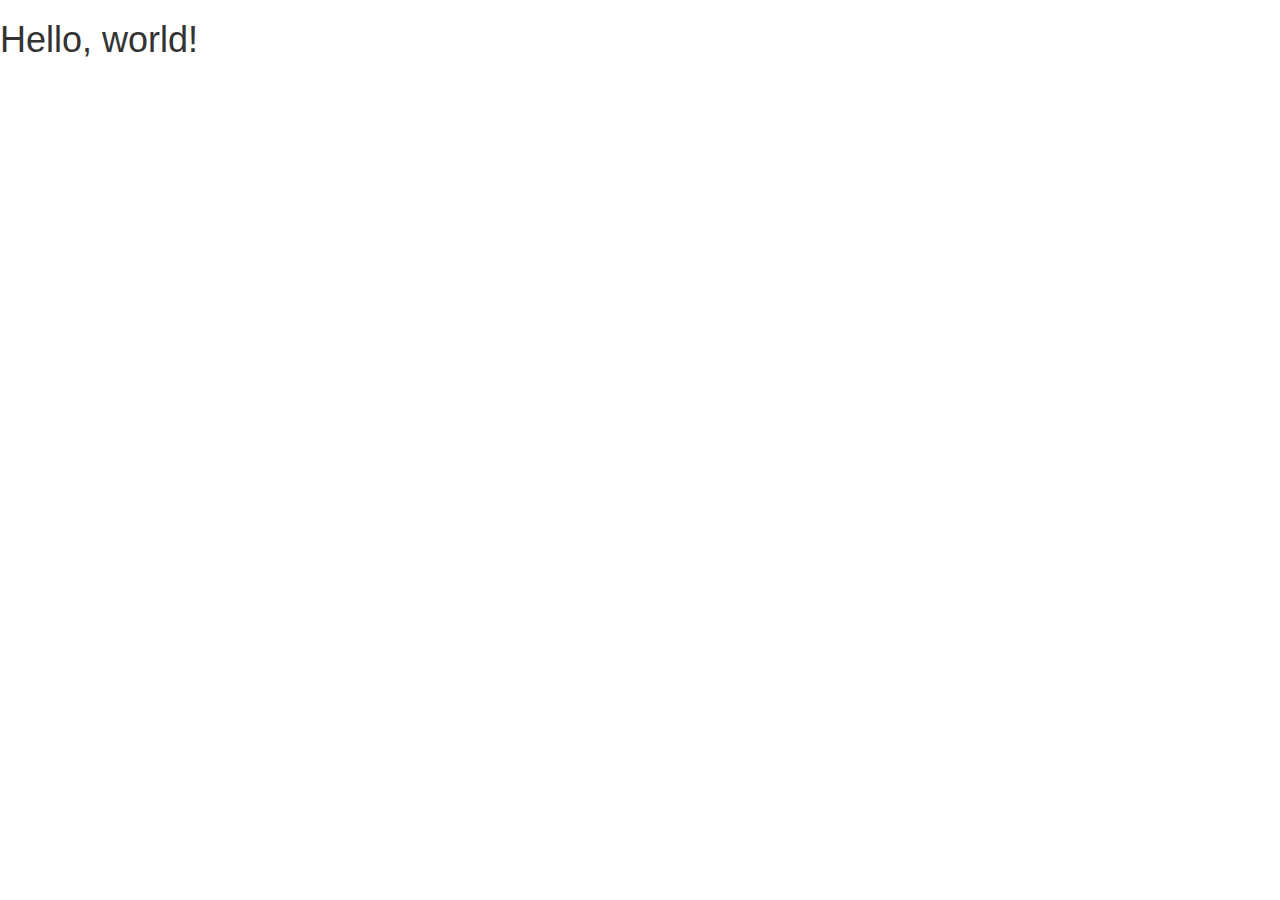
<file: bootstrap_sample/WebContent/index.html>
<!DOCTYPE html>
<html>
<head>
   <title>在线尝试 bootstramp 实例</title>
   <link href="plugins/bootstrap-3.3.5/dist/css/bootstrap.min.css" rel="stylesheet">
   <script src="plugins/jquery-2.1.4/jquery.min.js"></script>
   <script src="plugins/bootstrap-3.3.5/dist/js/bootstrap.min.js"></script>
   
</head>
<body>

      <h1>Hello, world!</h1>

</body>
</html>
</file>
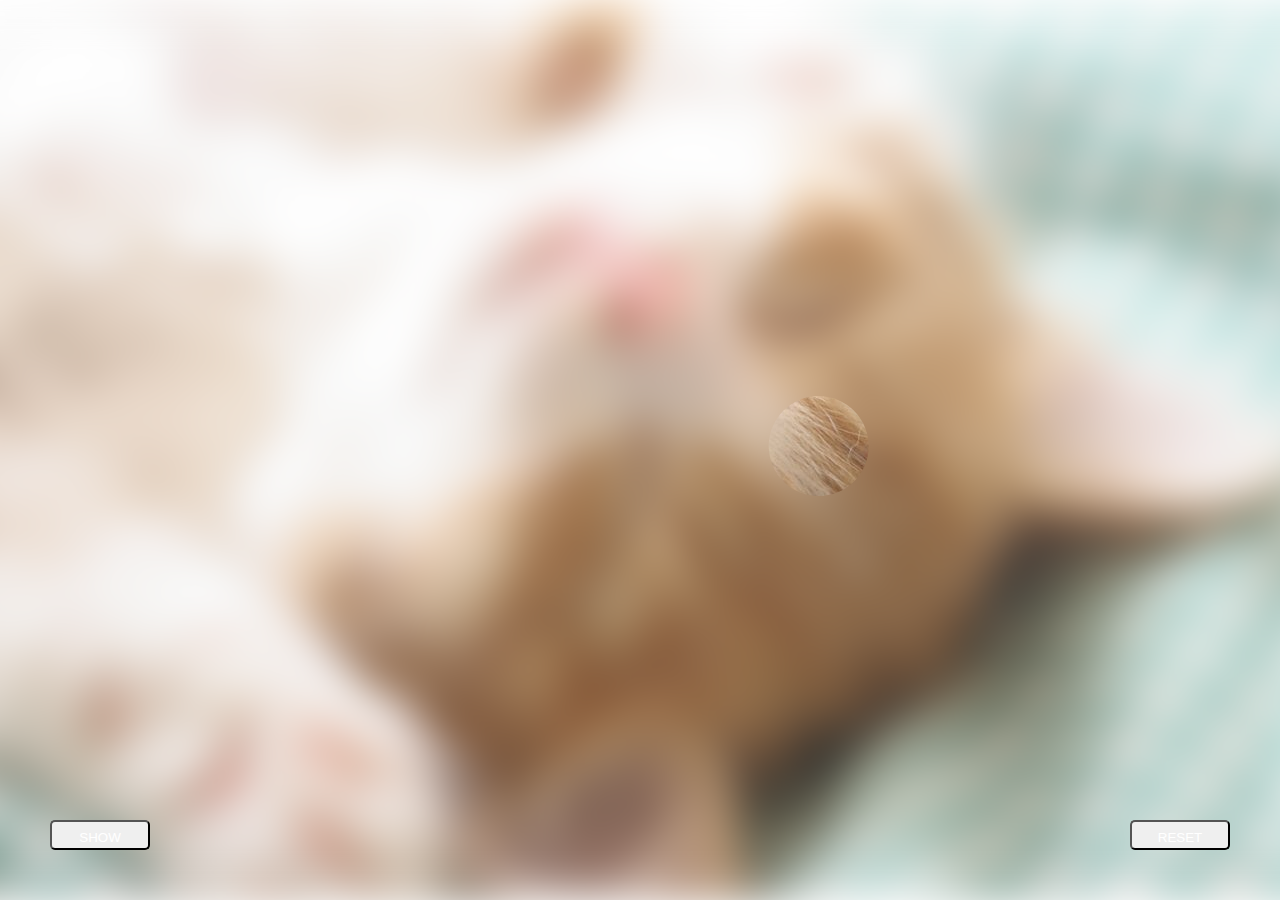
<file: CanvasPic/WebContent/index.html>
<!DOCTYPE html>
<html>
<head>
<meta charset="UTF-8">
<title>Insert title here</title>
<link href="css/blur.css" rel="stylesheet" type="text/css"/>
<!-- 响应式视图设置  -->
<meta name="viewport"
	content="height = device-height, width = device-width, initial-scale = 1.0, minimum-scale = 1.0, maximum-scale = 1.0, user-scalable = no"/> 
</head>
<body>
	<div id="blur-div">
		<img id="blur-image" src="image/image.jpg">
		<canvas id="canvas"></canvas>
		<button id="btn-show" onclick="show()">SHOW</button>
		<button id="btn-reset" onclick="reset()">RESET</button>
	</div>
<script src="js/jquery.min.js"></script>
<script src="js/blur.js"></script>
</body>
</html>
</file>
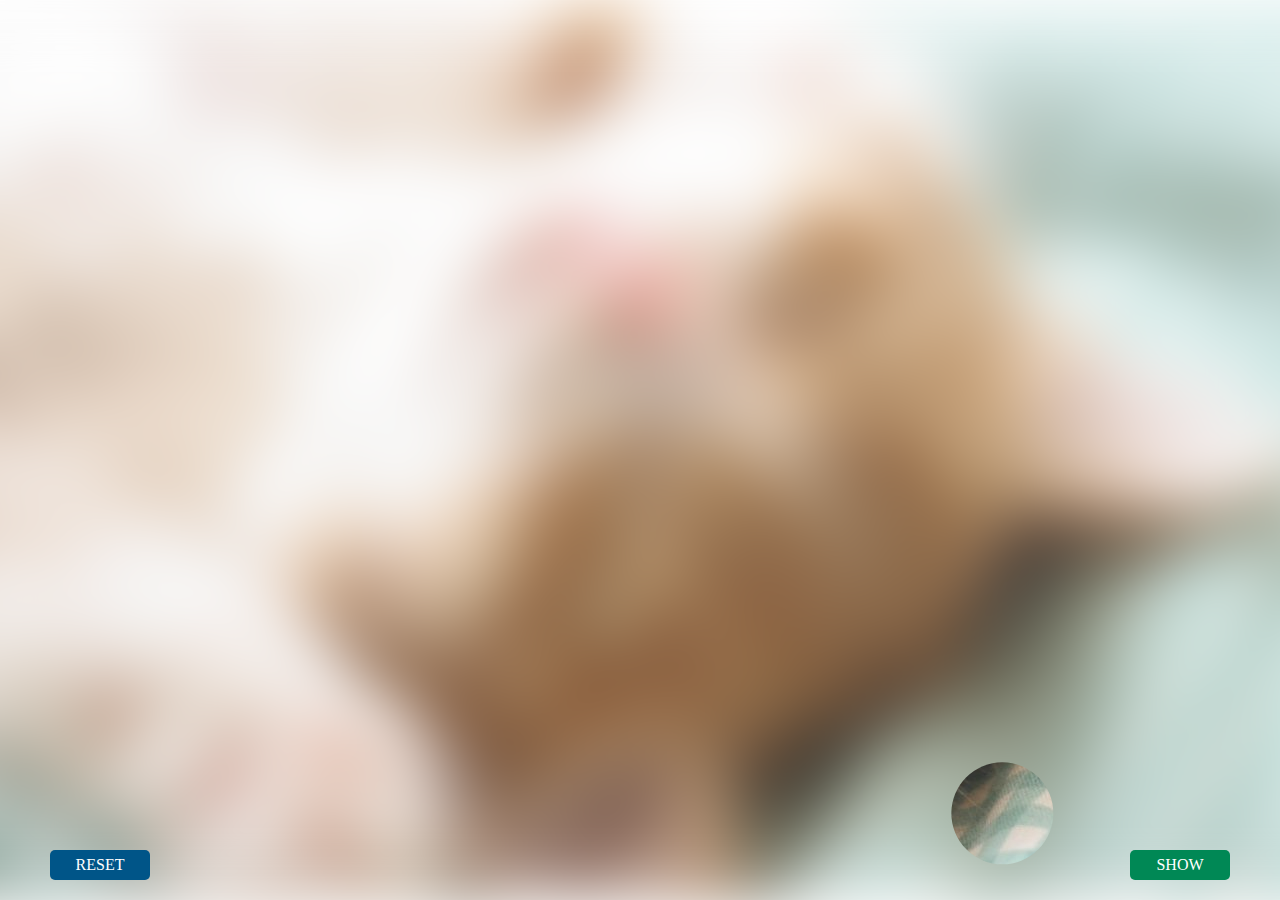
<file: ConvasPic/WebContent/index.html>
<!DOCTYPE html>
<html>
<head>
<meta charset="UTF-8">
<title>Convas 红包照片</title>
<script src="js/jquery.min.js"></script>
<link href="css/blur.css" rel="stylesheet" type="text/css">
<!-- 响应式视图设置  -->
<meta name="viewport"
	content="height = device-height, width = device-width, initial-scale = 1.0, minimum-scale = 1.0, maximum-scale = 1.0, user-scalable = no"/> 
</head> 
<body>
	<div id="blur-div">
		<!-- 模糊的图片 -->
		<img alt="" src="images/image.jpg" id="blur-image">
		<!-- 覆盖显示的清晰图片 -->
		<canvas id="canvas">
		</canvas>
		<a href="javascript:reset()" id="reset-button" class="button">RESET</a>
		<a href="javascript:show()" id="show-button" class="button">SHOW</a>
	</div>

	<script src="js/blur.js"></script>
</body>
</html>
</file>
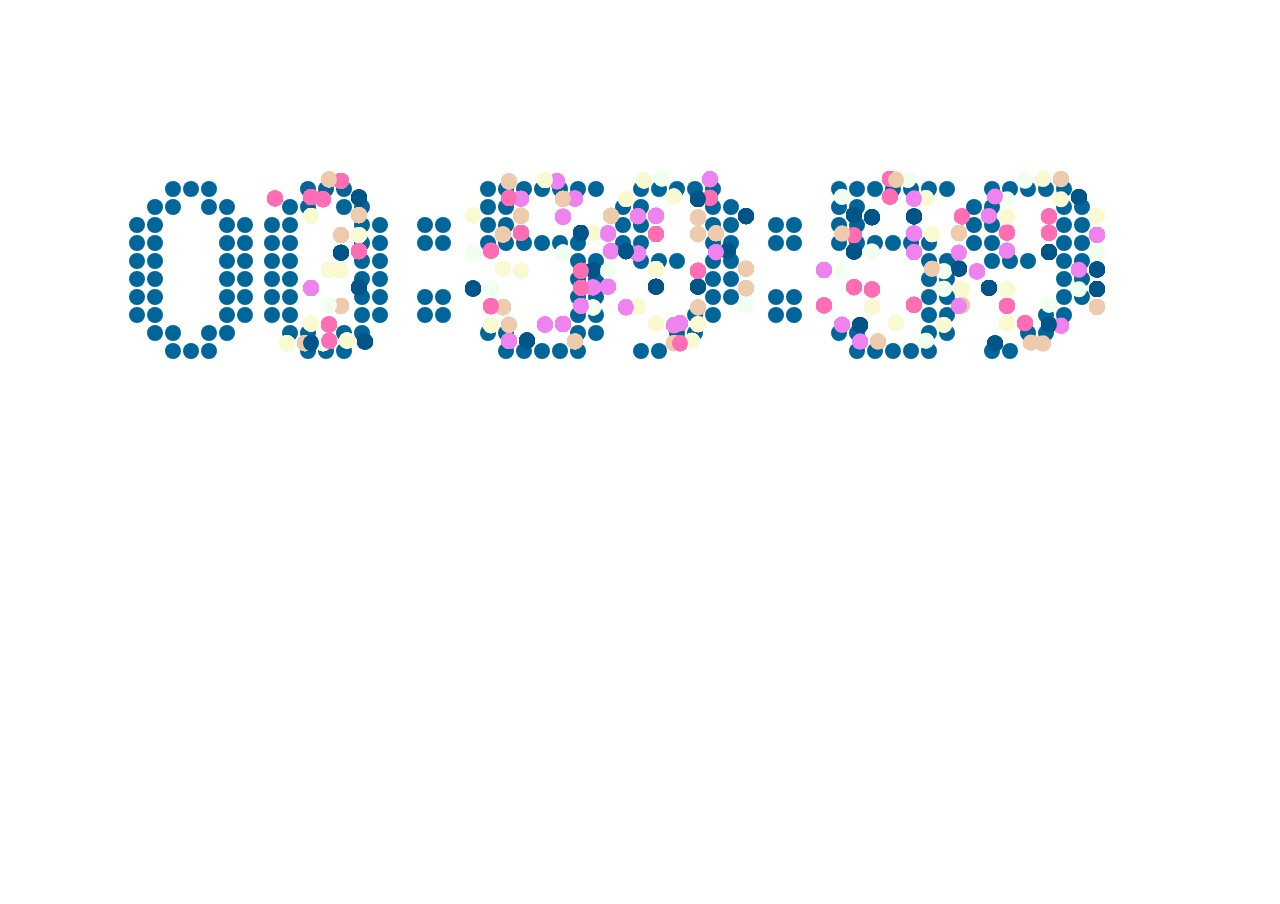
<file: CountDown/WebContent/index.html>
<!DOCTYPE html PUBLIC "-//W3C//DTD XHTML 1.0Transitional//EN""http://www.w3.org/TR/xhtml1/DTD/xhtml1-transitional.dtd">
<html>
<head>
<meta charset="UTF-8">
<title>倒计时CountDown</title>
<link href="css/countdown.css" rel="stylesheet" type="text/css">
<script src="js/jquery.min.js"></script>
<body>
	<canvas id="canvas"></canvas>

<script src="js/digit.js"></script>	
<script src="js/countdown.js"></script>
</body>
</html>
</file>
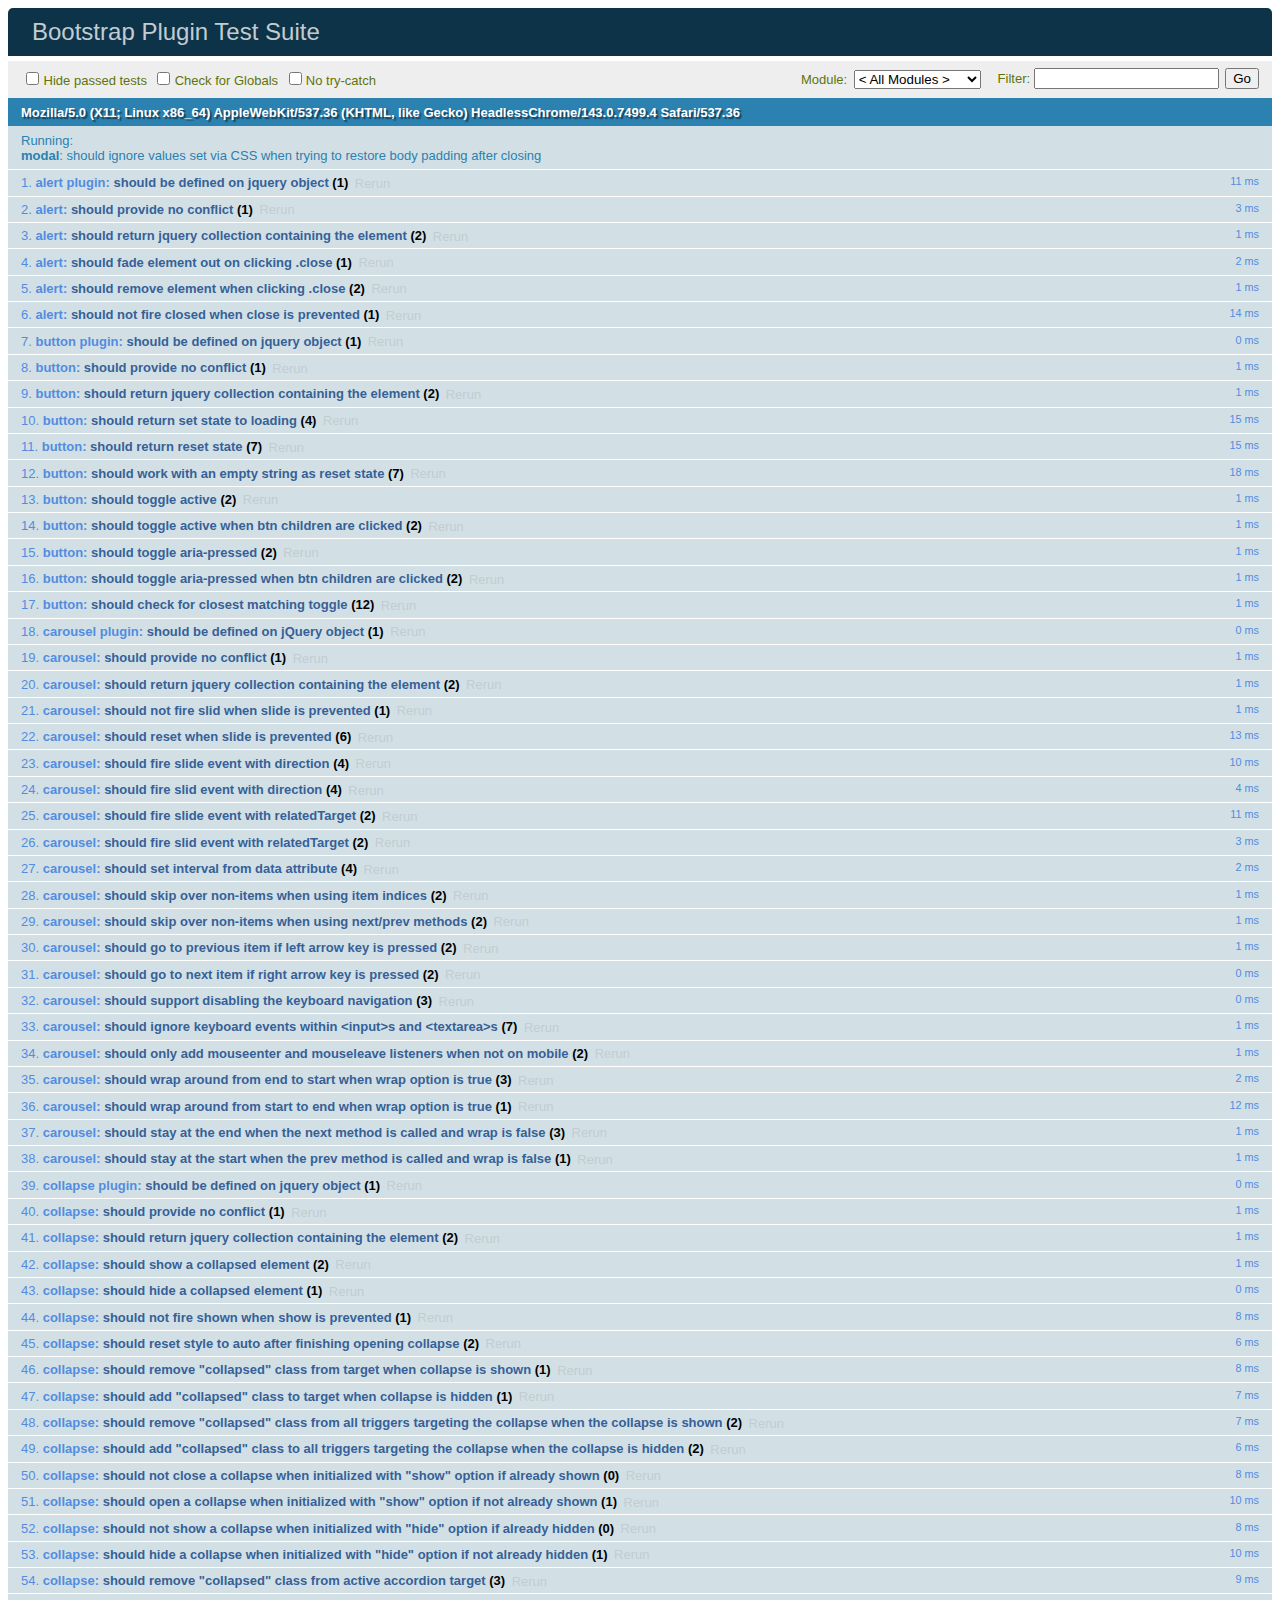
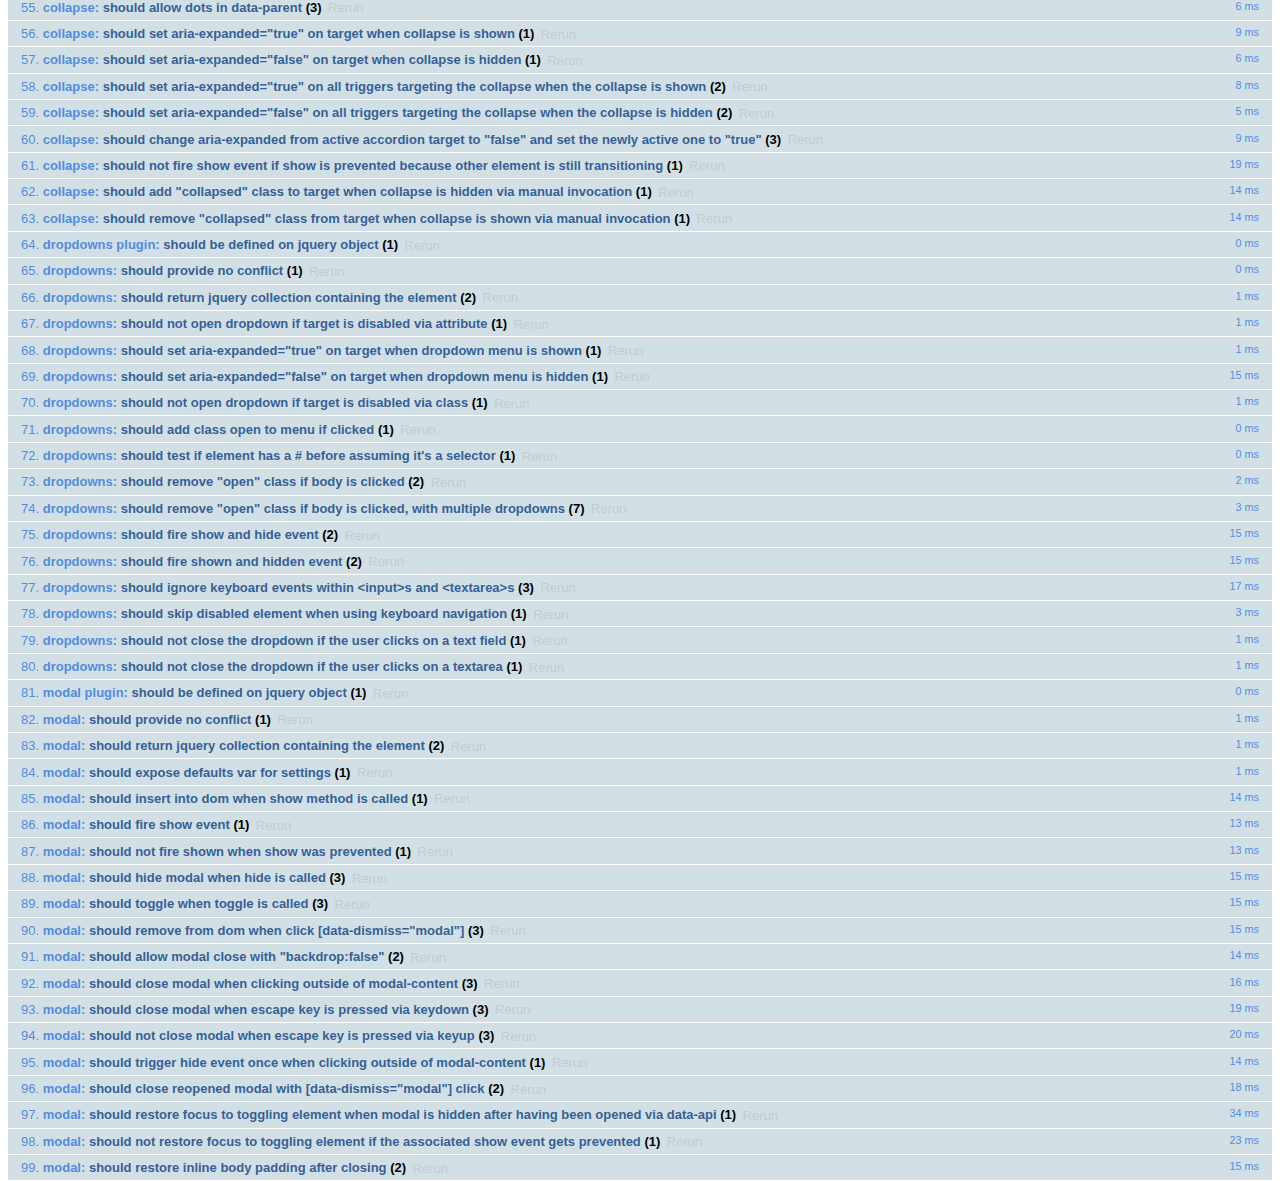
<file: bootstrap_sample/WebContent/plugins/bootstrap-3.3.5/js/tests/index.html>
<!DOCTYPE html>
<html>
  <head>
    <meta charset="utf-8">
    <title>Bootstrap Plugin Test Suite</title>
    <meta name="viewport" content="width=device-width, initial-scale=1">

    <!-- jQuery -->
    <script src="vendor/jquery.min.js"></script>
    <script>
      // Disable jQuery event aliases to ensure we don't accidentally use any of them
      (function () {
        var eventAliases = [
          'blur',
          'focus',
          'focusin',
          'focusout',
          'load',
          'resize',
          'scroll',
          'unload',
          'click',
          'dblclick',
          'mousedown',
          'mouseup',
          'mousemove',
          'mouseover',
          'mouseout',
          'mouseenter',
          'mouseleave',
          'change',
          'select',
          'submit',
          'keydown',
          'keypress',
          'keyup',
          'error',
          'contextmenu',
          'hover',
          'bind',
          'unbind',
          'delegate',
          'undelegate'
        ]
        for (var i = 0; i < eventAliases.length; i++) {
          $.fn[eventAliases[i]] = undefined
        }
      })()
    </script>

    <!-- QUnit -->
    <link rel="stylesheet" href="vendor/qunit.css" media="screen">
    <script src="vendor/qunit.js"></script>
    <script>
      // See https://github.com/axemclion/grunt-saucelabs#test-result-details-with-qunit
      var log = []
      // Require assert.expect in each test.
      QUnit.config.requireExpects = true
      QUnit.done(function (testResults) {
        var tests = []
        for (var i = 0, len = log.length; i < len; i++) {
          var details = log[i]
          tests.push({
            name: details.name,
            result: details.result,
            expected: details.expected,
            actual: details.actual,
            source: details.source
          })
        }
        testResults.tests = tests

        window.global_test_results = testResults
      })

      QUnit.testStart(function (testDetails) {
        $(window).scrollTop(0)
        QUnit.log(function (details) {
          if (!details.result) {
            details.name = testDetails.name
            log.push(details)
          }
        })
      })

      // Cleanup
      QUnit.testDone(function () {
        $('#qunit-fixture').empty()
        $('#modal-test, .modal-backdrop').remove()
      })

      // Display fixture on-screen on iOS to avoid false positives
      if (/iPhone|iPad|iPod/.test(navigator.userAgent)) {
        QUnit.begin(function() {
          $('#qunit-fixture').css({ top: 0, left: 0 })
        })

        QUnit.done(function () {
          $('#qunit-fixture').css({ top: '', left: '' })
        })
      }

      // Disable deprecated global QUnit method aliases in preparation for QUnit v2
      (function () {
        var methodNames = [
          'async',
          'asyncTest',
          'deepEqual',
          'equal',
          'expect',
          'module',
          'notDeepEqual',
          'notEqual',
          'notPropEqual',
          'notStrictEqual',
          'ok',
          'propEqual',
          'push',
          'start',
          'stop',
          'strictEqual',
          'test',
          'throws'
        ];
        for (var i = 0; i < methodNames.length; i++) {
          var methodName = methodNames[i];
          window[methodName] = undefined;
        }
      })();
    </script>

    <!-- Plugin sources -->
    <script>$.support.transition = false</script>
    <script src="../../js/alert.js"></script>
    <script src="../../js/button.js"></script>
    <script src="../../js/carousel.js"></script>
    <script src="../../js/collapse.js"></script>
    <script src="../../js/dropdown.js"></script>
    <script src="../../js/modal.js"></script>
    <script src="../../js/scrollspy.js"></script>
    <script src="../../js/tab.js"></script>
    <script src="../../js/tooltip.js"></script>
    <script src="../../js/popover.js"></script>
    <script src="../../js/affix.js"></script>

    <!-- Unit tests -->
    <script src="unit/alert.js"></script>
    <script src="unit/button.js"></script>
    <script src="unit/carousel.js"></script>
    <script src="unit/collapse.js"></script>
    <script src="unit/dropdown.js"></script>
    <script src="unit/modal.js"></script>
    <script src="unit/scrollspy.js"></script>
    <script src="unit/tab.js"></script>
    <script src="unit/tooltip.js"></script>
    <script src="unit/popover.js"></script>
    <script src="unit/affix.js"></script>

  </head>
  <body>
    <div id="qunit-container">
      <div id="qunit"></div>
      <div id="qunit-fixture"></div>
    </div>
  </body>
</html>
</file>
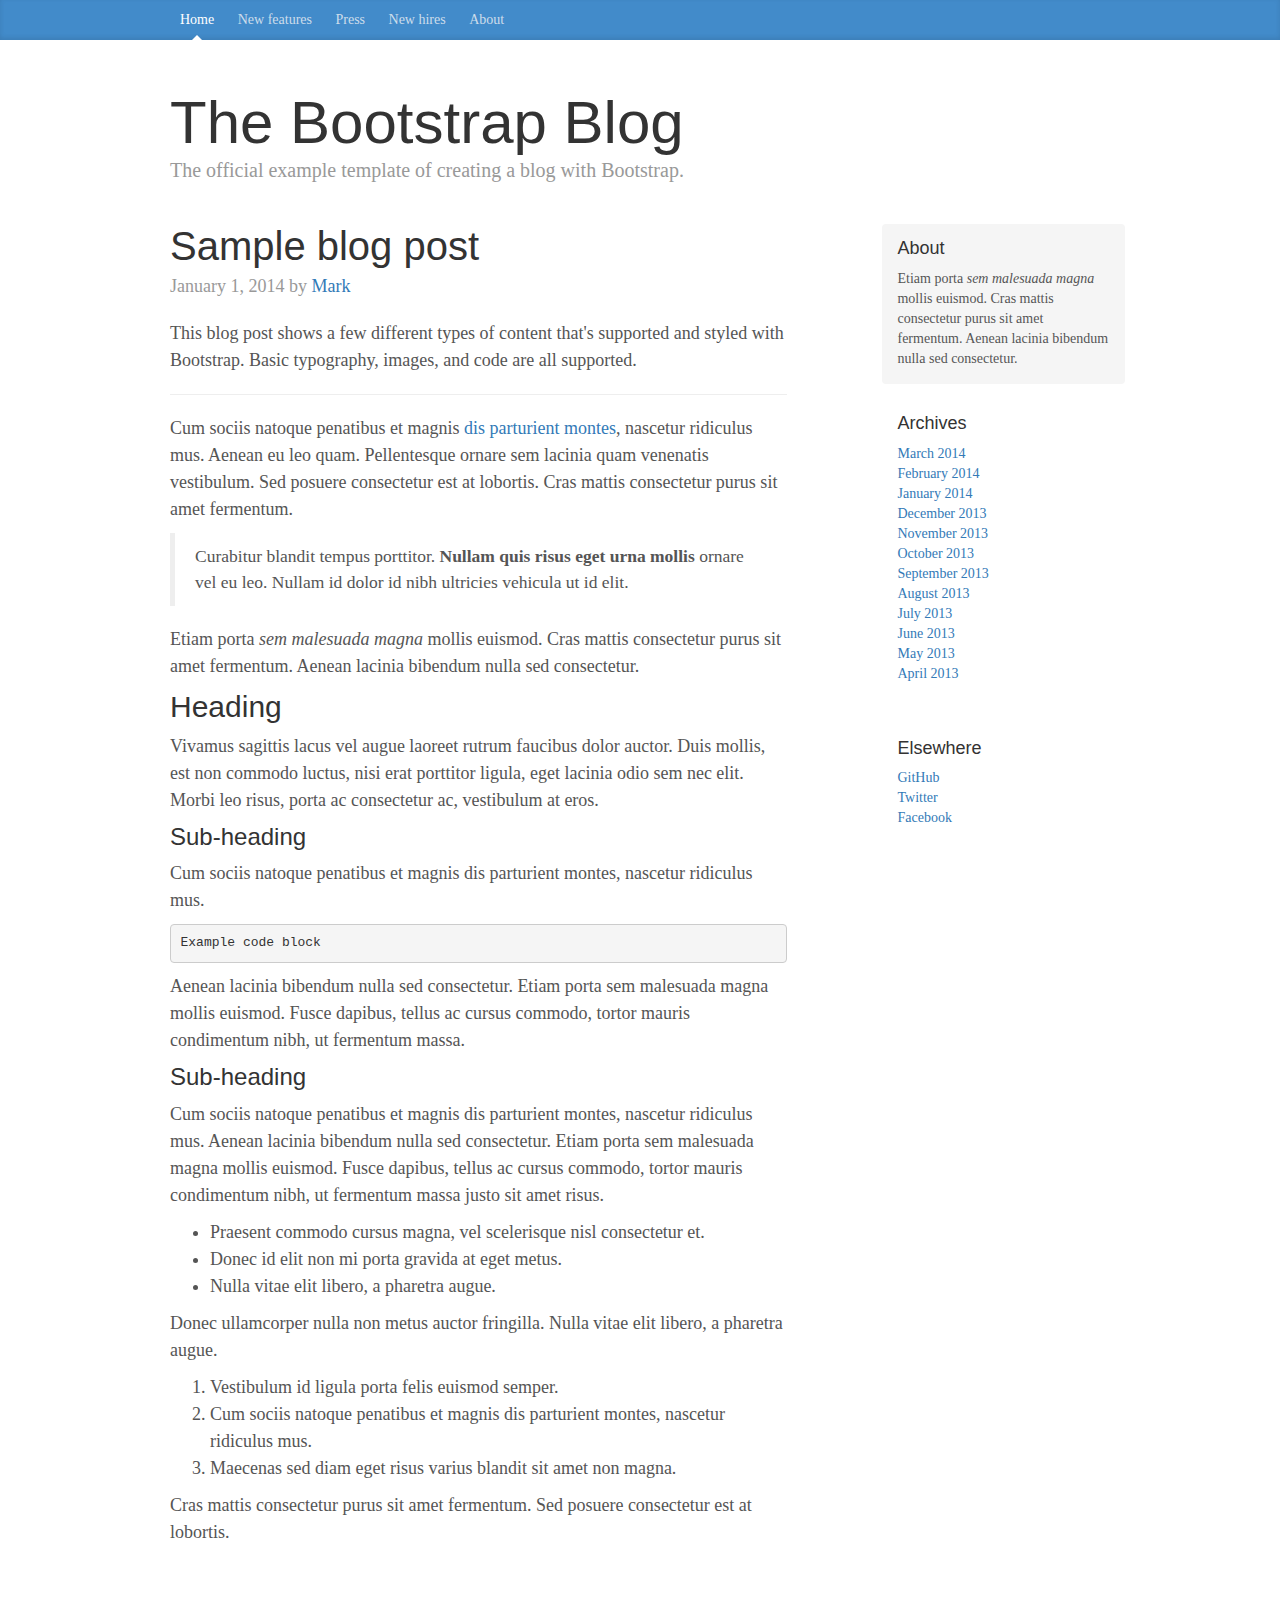
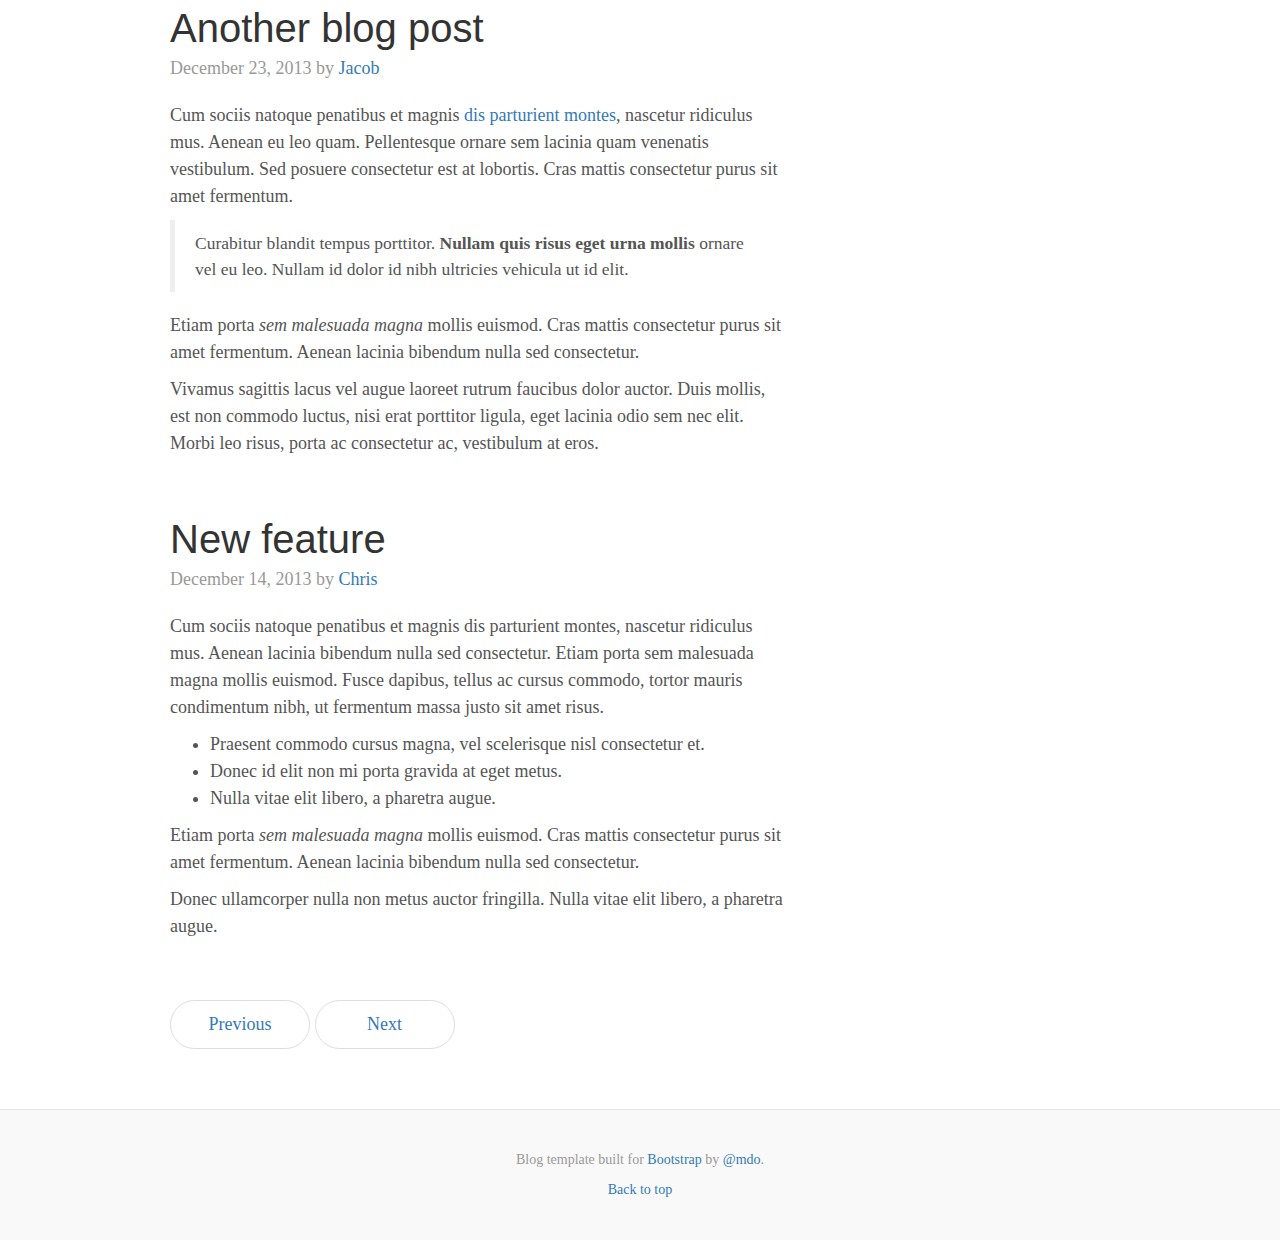
<file: bootstrap_sample/WebContent/plugins/bootstrap-3.3.5/docs/examples/blog/index.html>
<!DOCTYPE html>
<html lang="en">
  <head>
    <meta charset="utf-8">
    <meta http-equiv="X-UA-Compatible" content="IE=edge">
    <meta name="viewport" content="width=device-width, initial-scale=1">
    <!-- The above 3 meta tags *must* come first in the head; any other head content must come *after* these tags -->
    <meta name="description" content="">
    <meta name="author" content="">
    <link rel="icon" href="../../favicon.ico">

    <title>Blog Template for Bootstrap</title>

    <!-- Bootstrap core CSS -->
    <link href="../../dist/css/bootstrap.min.css" rel="stylesheet">

    <!-- Custom styles for this template -->
    <link href="blog.css" rel="stylesheet">

    <!-- Just for debugging purposes. Don't actually copy these 2 lines! -->
    <!--[if lt IE 9]><script src="../../assets/js/ie8-responsive-file-warning.js"></script><![endif]-->
    <script src="../../assets/js/ie-emulation-modes-warning.js"></script>

    <!-- HTML5 shim and Respond.js for IE8 support of HTML5 elements and media queries -->
    <!--[if lt IE 9]>
      <script src="https://oss.maxcdn.com/html5shiv/3.7.2/html5shiv.min.js"></script>
      <script src="https://oss.maxcdn.com/respond/1.4.2/respond.min.js"></script>
    <![endif]-->
  </head>

  <body>

    <div class="blog-masthead">
      <div class="container">
        <nav class="blog-nav">
          <a class="blog-nav-item active" href="#">Home</a>
          <a class="blog-nav-item" href="#">New features</a>
          <a class="blog-nav-item" href="#">Press</a>
          <a class="blog-nav-item" href="#">New hires</a>
          <a class="blog-nav-item" href="#">About</a>
        </nav>
      </div>
    </div>

    <div class="container">

      <div class="blog-header">
        <h1 class="blog-title">The Bootstrap Blog</h1>
        <p class="lead blog-description">The official example template of creating a blog with Bootstrap.</p>
      </div>

      <div class="row">

        <div class="col-sm-8 blog-main">

          <div class="blog-post">
            <h2 class="blog-post-title">Sample blog post</h2>
            <p class="blog-post-meta">January 1, 2014 by <a href="#">Mark</a></p>

            <p>This blog post shows a few different types of content that's supported and styled with Bootstrap. Basic typography, images, and code are all supported.</p>
            <hr>
            <p>Cum sociis natoque penatibus et magnis <a href="#">dis parturient montes</a>, nascetur ridiculus mus. Aenean eu leo quam. Pellentesque ornare sem lacinia quam venenatis vestibulum. Sed posuere consectetur est at lobortis. Cras mattis consectetur purus sit amet fermentum.</p>
            <blockquote>
              <p>Curabitur blandit tempus porttitor. <strong>Nullam quis risus eget urna mollis</strong> ornare vel eu leo. Nullam id dolor id nibh ultricies vehicula ut id elit.</p>
            </blockquote>
            <p>Etiam porta <em>sem malesuada magna</em> mollis euismod. Cras mattis consectetur purus sit amet fermentum. Aenean lacinia bibendum nulla sed consectetur.</p>
            <h2>Heading</h2>
            <p>Vivamus sagittis lacus vel augue laoreet rutrum faucibus dolor auctor. Duis mollis, est non commodo luctus, nisi erat porttitor ligula, eget lacinia odio sem nec elit. Morbi leo risus, porta ac consectetur ac, vestibulum at eros.</p>
            <h3>Sub-heading</h3>
            <p>Cum sociis natoque penatibus et magnis dis parturient montes, nascetur ridiculus mus.</p>
            <pre><code>Example code block</code></pre>
            <p>Aenean lacinia bibendum nulla sed consectetur. Etiam porta sem malesuada magna mollis euismod. Fusce dapibus, tellus ac cursus commodo, tortor mauris condimentum nibh, ut fermentum massa.</p>
            <h3>Sub-heading</h3>
            <p>Cum sociis natoque penatibus et magnis dis parturient montes, nascetur ridiculus mus. Aenean lacinia bibendum nulla sed consectetur. Etiam porta sem malesuada magna mollis euismod. Fusce dapibus, tellus ac cursus commodo, tortor mauris condimentum nibh, ut fermentum massa justo sit amet risus.</p>
            <ul>
              <li>Praesent commodo cursus magna, vel scelerisque nisl consectetur et.</li>
              <li>Donec id elit non mi porta gravida at eget metus.</li>
              <li>Nulla vitae elit libero, a pharetra augue.</li>
            </ul>
            <p>Donec ullamcorper nulla non metus auctor fringilla. Nulla vitae elit libero, a pharetra augue.</p>
            <ol>
              <li>Vestibulum id ligula porta felis euismod semper.</li>
              <li>Cum sociis natoque penatibus et magnis dis parturient montes, nascetur ridiculus mus.</li>
              <li>Maecenas sed diam eget risus varius blandit sit amet non magna.</li>
            </ol>
            <p>Cras mattis consectetur purus sit amet fermentum. Sed posuere consectetur est at lobortis.</p>
          </div><!-- /.blog-post -->

          <div class="blog-post">
            <h2 class="blog-post-title">Another blog post</h2>
            <p class="blog-post-meta">December 23, 2013 by <a href="#">Jacob</a></p>

            <p>Cum sociis natoque penatibus et magnis <a href="#">dis parturient montes</a>, nascetur ridiculus mus. Aenean eu leo quam. Pellentesque ornare sem lacinia quam venenatis vestibulum. Sed posuere consectetur est at lobortis. Cras mattis consectetur purus sit amet fermentum.</p>
            <blockquote>
              <p>Curabitur blandit tempus porttitor. <strong>Nullam quis risus eget urna mollis</strong> ornare vel eu leo. Nullam id dolor id nibh ultricies vehicula ut id elit.</p>
            </blockquote>
            <p>Etiam porta <em>sem malesuada magna</em> mollis euismod. Cras mattis consectetur purus sit amet fermentum. Aenean lacinia bibendum nulla sed consectetur.</p>
            <p>Vivamus sagittis lacus vel augue laoreet rutrum faucibus dolor auctor. Duis mollis, est non commodo luctus, nisi erat porttitor ligula, eget lacinia odio sem nec elit. Morbi leo risus, porta ac consectetur ac, vestibulum at eros.</p>
          </div><!-- /.blog-post -->

          <div class="blog-post">
            <h2 class="blog-post-title">New feature</h2>
            <p class="blog-post-meta">December 14, 2013 by <a href="#">Chris</a></p>

            <p>Cum sociis natoque penatibus et magnis dis parturient montes, nascetur ridiculus mus. Aenean lacinia bibendum nulla sed consectetur. Etiam porta sem malesuada magna mollis euismod. Fusce dapibus, tellus ac cursus commodo, tortor mauris condimentum nibh, ut fermentum massa justo sit amet risus.</p>
            <ul>
              <li>Praesent commodo cursus magna, vel scelerisque nisl consectetur et.</li>
              <li>Donec id elit non mi porta gravida at eget metus.</li>
              <li>Nulla vitae elit libero, a pharetra augue.</li>
            </ul>
            <p>Etiam porta <em>sem malesuada magna</em> mollis euismod. Cras mattis consectetur purus sit amet fermentum. Aenean lacinia bibendum nulla sed consectetur.</p>
            <p>Donec ullamcorper nulla non metus auctor fringilla. Nulla vitae elit libero, a pharetra augue.</p>
          </div><!-- /.blog-post -->

          <nav>
            <ul class="pager">
              <li><a href="#">Previous</a></li>
              <li><a href="#">Next</a></li>
            </ul>
          </nav>

        </div><!-- /.blog-main -->

        <div class="col-sm-3 col-sm-offset-1 blog-sidebar">
          <div class="sidebar-module sidebar-module-inset">
            <h4>About</h4>
            <p>Etiam porta <em>sem malesuada magna</em> mollis euismod. Cras mattis consectetur purus sit amet fermentum. Aenean lacinia bibendum nulla sed consectetur.</p>
          </div>
          <div class="sidebar-module">
            <h4>Archives</h4>
            <ol class="list-unstyled">
              <li><a href="#">March 2014</a></li>
              <li><a href="#">February 2014</a></li>
              <li><a href="#">January 2014</a></li>
              <li><a href="#">December 2013</a></li>
              <li><a href="#">November 2013</a></li>
              <li><a href="#">October 2013</a></li>
              <li><a href="#">September 2013</a></li>
              <li><a href="#">August 2013</a></li>
              <li><a href="#">July 2013</a></li>
              <li><a href="#">June 2013</a></li>
              <li><a href="#">May 2013</a></li>
              <li><a href="#">April 2013</a></li>
            </ol>
          </div>
          <div class="sidebar-module">
            <h4>Elsewhere</h4>
            <ol class="list-unstyled">
              <li><a href="#">GitHub</a></li>
              <li><a href="#">Twitter</a></li>
              <li><a href="#">Facebook</a></li>
            </ol>
          </div>
        </div><!-- /.blog-sidebar -->

      </div><!-- /.row -->

    </div><!-- /.container -->

    <footer class="blog-footer">
      <p>Blog template built for <a href="http://getbootstrap.com">Bootstrap</a> by <a href="https://twitter.com/mdo">@mdo</a>.</p>
      <p>
        <a href="#">Back to top</a>
      </p>
    </footer>


    <!-- Bootstrap core JavaScript
    ================================================== -->
    <!-- Placed at the end of the document so the pages load faster -->
    <script src="https://ajax.googleapis.com/ajax/libs/jquery/1.11.3/jquery.min.js"></script>
    <script src="../../dist/js/bootstrap.min.js"></script>
    <!-- IE10 viewport hack for Surface/desktop Windows 8 bug -->
    <script src="../../assets/js/ie10-viewport-bug-workaround.js"></script>
  </body>
</html>
</file>
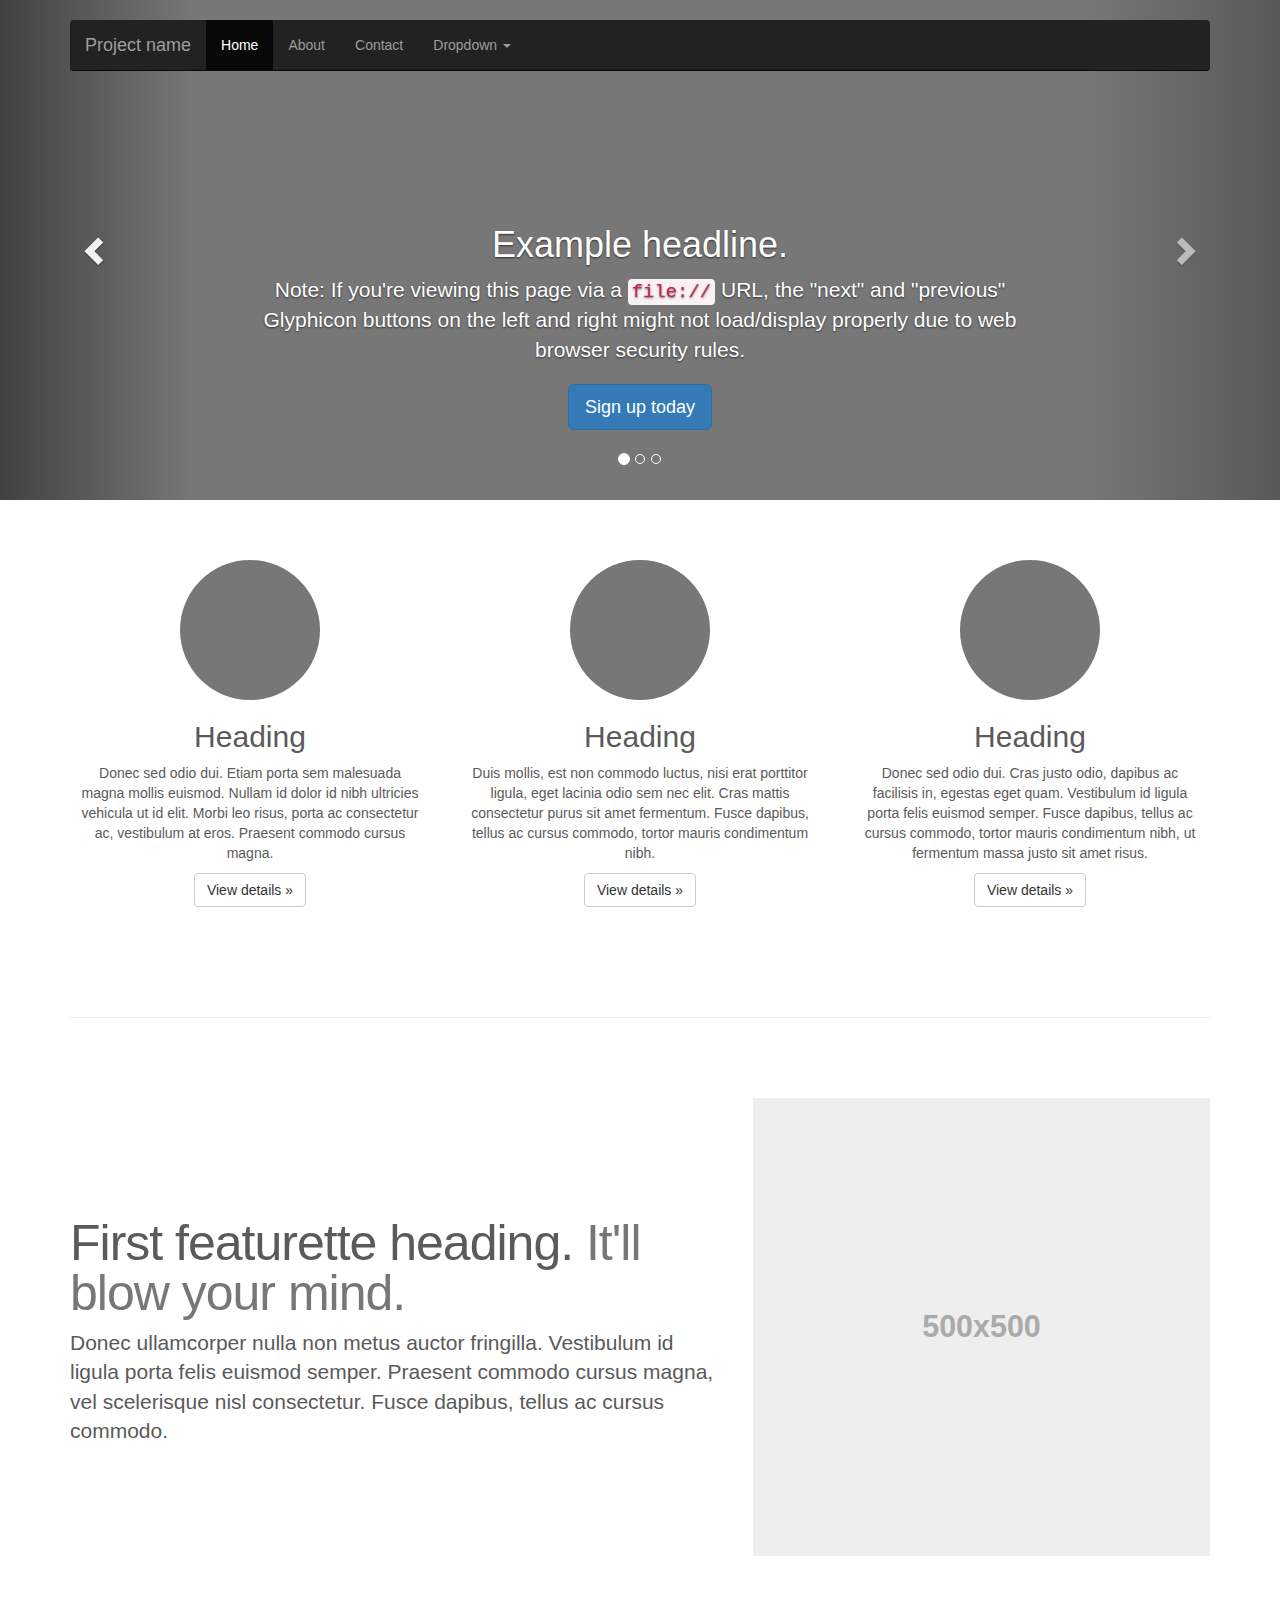
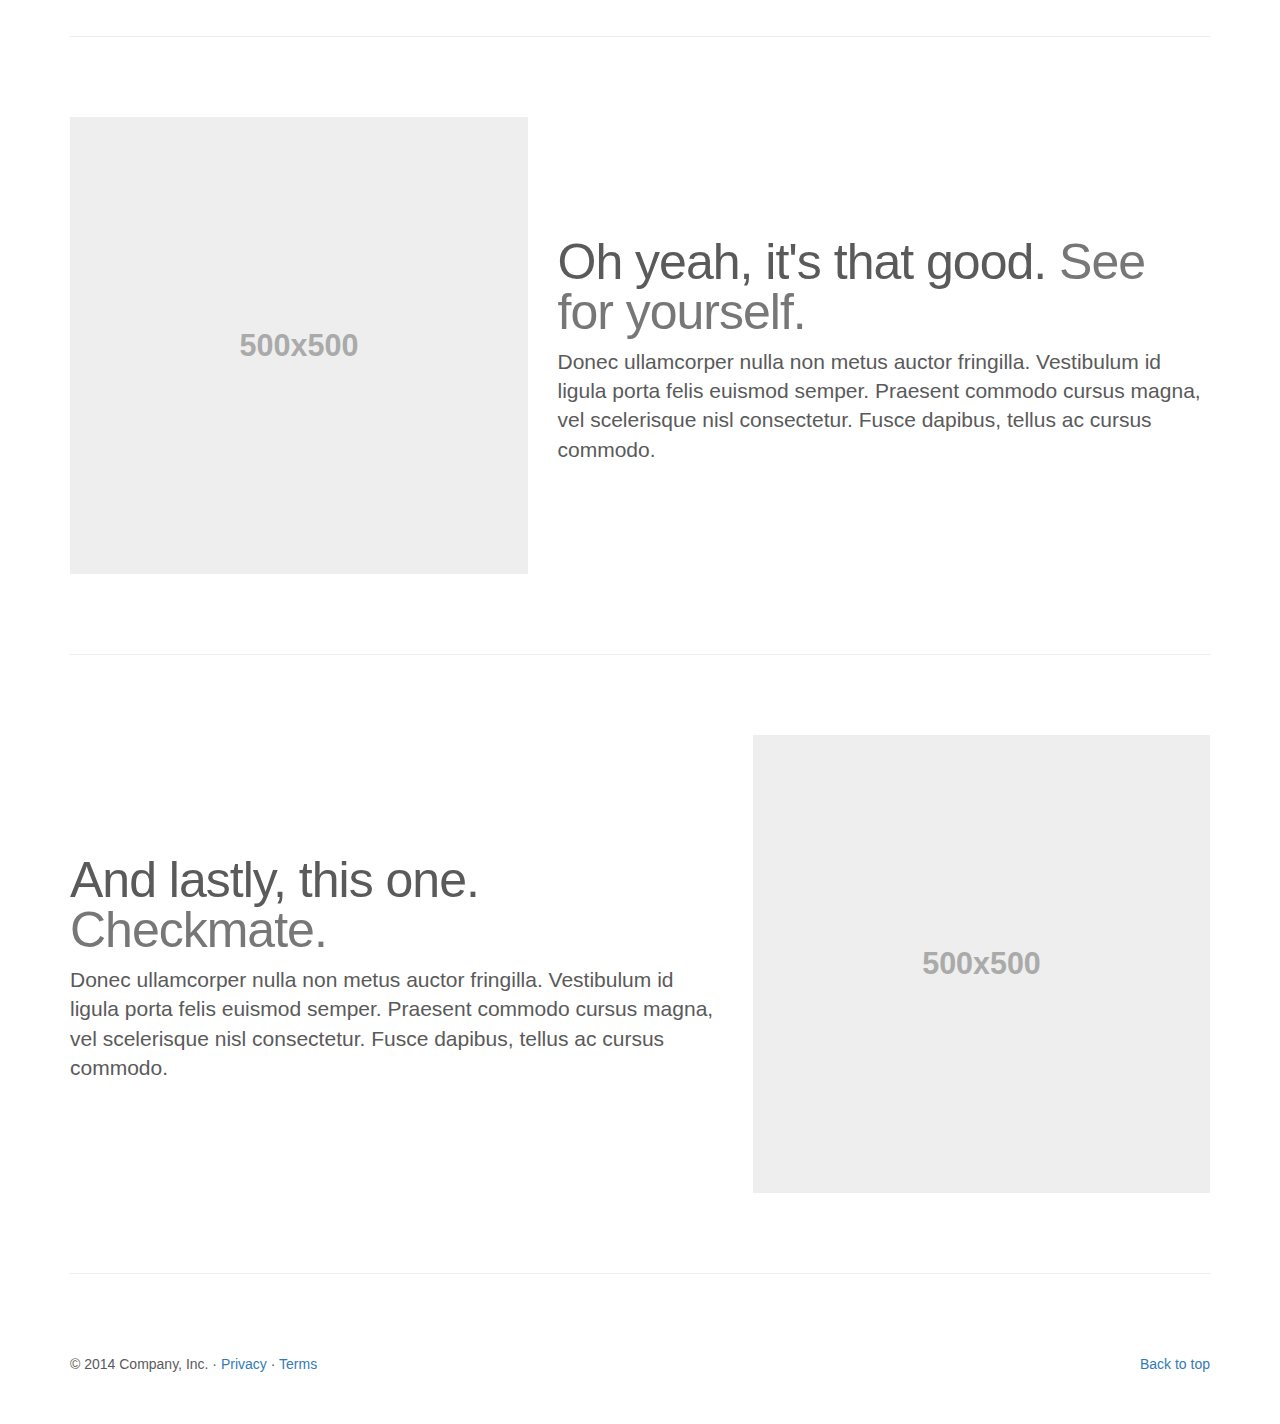
<file: bootstrap_sample/WebContent/plugins/bootstrap-3.3.5/docs/examples/carousel/index.html>
<!DOCTYPE html>
<html lang="en">
  <head>
    <meta charset="utf-8">
    <meta http-equiv="X-UA-Compatible" content="IE=edge">
    <meta name="viewport" content="width=device-width, initial-scale=1">
    <!-- The above 3 meta tags *must* come first in the head; any other head content must come *after* these tags -->
    <meta name="description" content="">
    <meta name="author" content="">
    <link rel="icon" href="../../favicon.ico">

    <title>Carousel Template for Bootstrap</title>

    <!-- Bootstrap core CSS -->
    <link href="../../dist/css/bootstrap.min.css" rel="stylesheet">

    <!-- Just for debugging purposes. Don't actually copy these 2 lines! -->
    <!--[if lt IE 9]><script src="../../assets/js/ie8-responsive-file-warning.js"></script><![endif]-->
    <script src="../../assets/js/ie-emulation-modes-warning.js"></script>

    <!-- HTML5 shim and Respond.js for IE8 support of HTML5 elements and media queries -->
    <!--[if lt IE 9]>
      <script src="https://oss.maxcdn.com/html5shiv/3.7.2/html5shiv.min.js"></script>
      <script src="https://oss.maxcdn.com/respond/1.4.2/respond.min.js"></script>
    <![endif]-->

    <!-- Custom styles for this template -->
    <link href="carousel.css" rel="stylesheet">
  </head>
<!-- NAVBAR
================================================== -->
  <body>
    <div class="navbar-wrapper">
      <div class="container">

        <nav class="navbar navbar-inverse navbar-static-top">
          <div class="container">
            <div class="navbar-header">
              <button type="button" class="navbar-toggle collapsed" data-toggle="collapse" data-target="#navbar" aria-expanded="false" aria-controls="navbar">
                <span class="sr-only">Toggle navigation</span>
                <span class="icon-bar"></span>
                <span class="icon-bar"></span>
                <span class="icon-bar"></span>
              </button>
              <a class="navbar-brand" href="#">Project name</a>
            </div>
            <div id="navbar" class="navbar-collapse collapse">
              <ul class="nav navbar-nav">
                <li class="active"><a href="#">Home</a></li>
                <li><a href="#about">About</a></li>
                <li><a href="#contact">Contact</a></li>
                <li class="dropdown">
                  <a href="#" class="dropdown-toggle" data-toggle="dropdown" role="button" aria-haspopup="true" aria-expanded="false">Dropdown <span class="caret"></span></a>
                  <ul class="dropdown-menu">
                    <li><a href="#">Action</a></li>
                    <li><a href="#">Another action</a></li>
                    <li><a href="#">Something else here</a></li>
                    <li role="separator" class="divider"></li>
                    <li class="dropdown-header">Nav header</li>
                    <li><a href="#">Separated link</a></li>
                    <li><a href="#">One more separated link</a></li>
                  </ul>
                </li>
              </ul>
            </div>
          </div>
        </nav>

      </div>
    </div>


    <!-- Carousel
    ================================================== -->
    <div id="myCarousel" class="carousel slide" data-ride="carousel">
      <!-- Indicators -->
      <ol class="carousel-indicators">
        <li data-target="#myCarousel" data-slide-to="0" class="active"></li>
        <li data-target="#myCarousel" data-slide-to="1"></li>
        <li data-target="#myCarousel" data-slide-to="2"></li>
      </ol>
      <div class="carousel-inner" role="listbox">
        <div class="item active">
          <img class="first-slide" src="[data-uri]" alt="First slide">
          <div class="container">
            <div class="carousel-caption">
              <h1>Example headline.</h1>
              <p>Note: If you're viewing this page via a <code>file://</code> URL, the "next" and "previous" Glyphicon buttons on the left and right might not load/display properly due to web browser security rules.</p>
              <p><a class="btn btn-lg btn-primary" href="#" role="button">Sign up today</a></p>
            </div>
          </div>
        </div>
        <div class="item">
          <img class="second-slide" src="[data-uri]" alt="Second slide">
          <div class="container">
            <div class="carousel-caption">
              <h1>Another example headline.</h1>
              <p>Cras justo odio, dapibus ac facilisis in, egestas eget quam. Donec id elit non mi porta gravida at eget metus. Nullam id dolor id nibh ultricies vehicula ut id elit.</p>
              <p><a class="btn btn-lg btn-primary" href="#" role="button">Learn more</a></p>
            </div>
          </div>
        </div>
        <div class="item">
          <img class="third-slide" src="[data-uri]" alt="Third slide">
          <div class="container">
            <div class="carousel-caption">
              <h1>One more for good measure.</h1>
              <p>Cras justo odio, dapibus ac facilisis in, egestas eget quam. Donec id elit non mi porta gravida at eget metus. Nullam id dolor id nibh ultricies vehicula ut id elit.</p>
              <p><a class="btn btn-lg btn-primary" href="#" role="button">Browse gallery</a></p>
            </div>
          </div>
        </div>
      </div>
      <a class="left carousel-control" href="#myCarousel" role="button" data-slide="prev">
        <span class="glyphicon glyphicon-chevron-left" aria-hidden="true"></span>
        <span class="sr-only">Previous</span>
      </a>
      <a class="right carousel-control" href="#myCarousel" role="button" data-slide="next">
        <span class="glyphicon glyphicon-chevron-right" aria-hidden="true"></span>
        <span class="sr-only">Next</span>
      </a>
    </div><!-- /.carousel -->


    <!-- Marketing messaging and featurettes
    ================================================== -->
    <!-- Wrap the rest of the page in another container to center all the content. -->

    <div class="container marketing">

      <!-- Three columns of text below the carousel -->
      <div class="row">
        <div class="col-lg-4">
          <img class="img-circle" src="[data-uri]" alt="Generic placeholder image" width="140" height="140">
          <h2>Heading</h2>
          <p>Donec sed odio dui. Etiam porta sem malesuada magna mollis euismod. Nullam id dolor id nibh ultricies vehicula ut id elit. Morbi leo risus, porta ac consectetur ac, vestibulum at eros. Praesent commodo cursus magna.</p>
          <p><a class="btn btn-default" href="#" role="button">View details &raquo;</a></p>
        </div><!-- /.col-lg-4 -->
        <div class="col-lg-4">
          <img class="img-circle" src="[data-uri]" alt="Generic placeholder image" width="140" height="140">
          <h2>Heading</h2>
          <p>Duis mollis, est non commodo luctus, nisi erat porttitor ligula, eget lacinia odio sem nec elit. Cras mattis consectetur purus sit amet fermentum. Fusce dapibus, tellus ac cursus commodo, tortor mauris condimentum nibh.</p>
          <p><a class="btn btn-default" href="#" role="button">View details &raquo;</a></p>
        </div><!-- /.col-lg-4 -->
        <div class="col-lg-4">
          <img class="img-circle" src="[data-uri]" alt="Generic placeholder image" width="140" height="140">
          <h2>Heading</h2>
          <p>Donec sed odio dui. Cras justo odio, dapibus ac facilisis in, egestas eget quam. Vestibulum id ligula porta felis euismod semper. Fusce dapibus, tellus ac cursus commodo, tortor mauris condimentum nibh, ut fermentum massa justo sit amet risus.</p>
          <p><a class="btn btn-default" href="#" role="button">View details &raquo;</a></p>
        </div><!-- /.col-lg-4 -->
      </div><!-- /.row -->


      <!-- START THE FEATURETTES -->

      <hr class="featurette-divider">

      <div class="row featurette">
        <div class="col-md-7">
          <h2 class="featurette-heading">First featurette heading. <span class="text-muted">It'll blow your mind.</span></h2>
          <p class="lead">Donec ullamcorper nulla non metus auctor fringilla. Vestibulum id ligula porta felis euismod semper. Praesent commodo cursus magna, vel scelerisque nisl consectetur. Fusce dapibus, tellus ac cursus commodo.</p>
        </div>
        <div class="col-md-5">
          <img class="featurette-image img-responsive center-block" data-src="holder.js/500x500/auto" alt="Generic placeholder image">
        </div>
      </div>

      <hr class="featurette-divider">

      <div class="row featurette">
        <div class="col-md-7 col-md-push-5">
          <h2 class="featurette-heading">Oh yeah, it's that good. <span class="text-muted">See for yourself.</span></h2>
          <p class="lead">Donec ullamcorper nulla non metus auctor fringilla. Vestibulum id ligula porta felis euismod semper. Praesent commodo cursus magna, vel scelerisque nisl consectetur. Fusce dapibus, tellus ac cursus commodo.</p>
        </div>
        <div class="col-md-5 col-md-pull-7">
          <img class="featurette-image img-responsive center-block" data-src="holder.js/500x500/auto" alt="Generic placeholder image">
        </div>
      </div>

      <hr class="featurette-divider">

      <div class="row featurette">
        <div class="col-md-7">
          <h2 class="featurette-heading">And lastly, this one. <span class="text-muted">Checkmate.</span></h2>
          <p class="lead">Donec ullamcorper nulla non metus auctor fringilla. Vestibulum id ligula porta felis euismod semper. Praesent commodo cursus magna, vel scelerisque nisl consectetur. Fusce dapibus, tellus ac cursus commodo.</p>
        </div>
        <div class="col-md-5">
          <img class="featurette-image img-responsive center-block" data-src="holder.js/500x500/auto" alt="Generic placeholder image">
        </div>
      </div>

      <hr class="featurette-divider">

      <!-- /END THE FEATURETTES -->


      <!-- FOOTER -->
      <footer>
        <p class="pull-right"><a href="#">Back to top</a></p>
        <p>&copy; 2014 Company, Inc. &middot; <a href="#">Privacy</a> &middot; <a href="#">Terms</a></p>
      </footer>

    </div><!-- /.container -->


    <!-- Bootstrap core JavaScript
    ================================================== -->
    <!-- Placed at the end of the document so the pages load faster -->
    <script src="https://ajax.googleapis.com/ajax/libs/jquery/1.11.3/jquery.min.js"></script>
    <script src="../../dist/js/bootstrap.min.js"></script>
    <!-- Just to make our placeholder images work. Don't actually copy the next line! -->
    <script src="../../assets/js/vendor/holder.min.js"></script>
    <!-- IE10 viewport hack for Surface/desktop Windows 8 bug -->
    <script src="../../assets/js/ie10-viewport-bug-workaround.js"></script>
  </body>
</html>
</file>
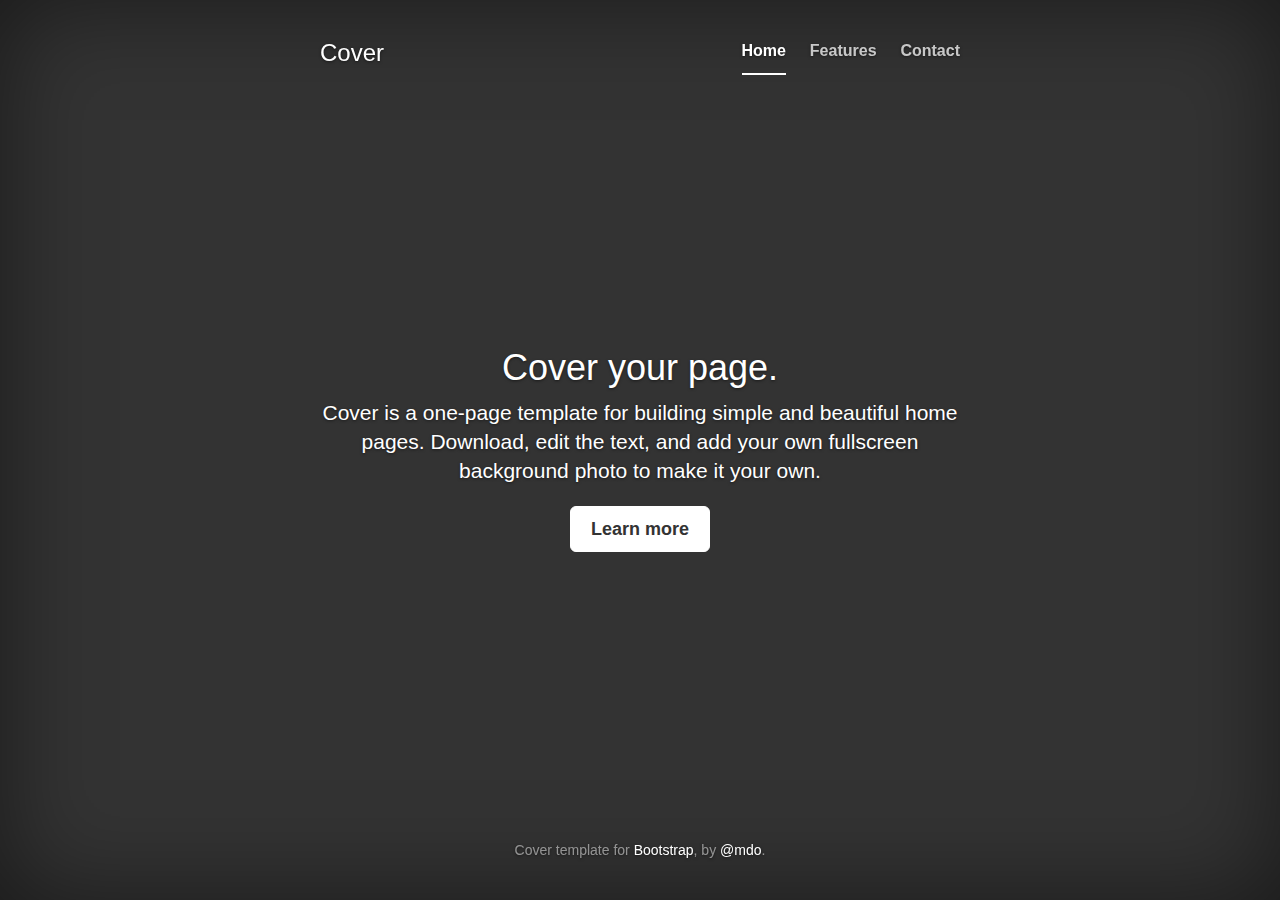
<file: bootstrap_sample/WebContent/plugins/bootstrap-3.3.5/docs/examples/cover/index.html>
<!DOCTYPE html>
<html lang="en">
  <head>
    <meta charset="utf-8">
    <meta http-equiv="X-UA-Compatible" content="IE=edge">
    <meta name="viewport" content="width=device-width, initial-scale=1">
    <!-- The above 3 meta tags *must* come first in the head; any other head content must come *after* these tags -->
    <meta name="description" content="">
    <meta name="author" content="">
    <link rel="icon" href="../../favicon.ico">

    <title>Cover Template for Bootstrap</title>

    <!-- Bootstrap core CSS -->
    <link href="../../dist/css/bootstrap.min.css" rel="stylesheet">

    <!-- Custom styles for this template -->
    <link href="cover.css" rel="stylesheet">

    <!-- Just for debugging purposes. Don't actually copy these 2 lines! -->
    <!--[if lt IE 9]><script src="../../assets/js/ie8-responsive-file-warning.js"></script><![endif]-->
    <script src="../../assets/js/ie-emulation-modes-warning.js"></script>

    <!-- HTML5 shim and Respond.js for IE8 support of HTML5 elements and media queries -->
    <!--[if lt IE 9]>
      <script src="https://oss.maxcdn.com/html5shiv/3.7.2/html5shiv.min.js"></script>
      <script src="https://oss.maxcdn.com/respond/1.4.2/respond.min.js"></script>
    <![endif]-->
  </head>

  <body>

    <div class="site-wrapper">

      <div class="site-wrapper-inner">

        <div class="cover-container">

          <div class="masthead clearfix">
            <div class="inner">
              <h3 class="masthead-brand">Cover</h3>
              <nav>
                <ul class="nav masthead-nav">
                  <li class="active"><a href="#">Home</a></li>
                  <li><a href="#">Features</a></li>
                  <li><a href="#">Contact</a></li>
                </ul>
              </nav>
            </div>
          </div>

          <div class="inner cover">
            <h1 class="cover-heading">Cover your page.</h1>
            <p class="lead">Cover is a one-page template for building simple and beautiful home pages. Download, edit the text, and add your own fullscreen background photo to make it your own.</p>
            <p class="lead">
              <a href="#" class="btn btn-lg btn-default">Learn more</a>
            </p>
          </div>

          <div class="mastfoot">
            <div class="inner">
              <p>Cover template for <a href="http://getbootstrap.com">Bootstrap</a>, by <a href="https://twitter.com/mdo">@mdo</a>.</p>
            </div>
          </div>

        </div>

      </div>

    </div>

    <!-- Bootstrap core JavaScript
    ================================================== -->
    <!-- Placed at the end of the document so the pages load faster -->
    <script src="https://ajax.googleapis.com/ajax/libs/jquery/1.11.3/jquery.min.js"></script>
    <script src="../../dist/js/bootstrap.min.js"></script>
    <!-- IE10 viewport hack for Surface/desktop Windows 8 bug -->
    <script src="../../assets/js/ie10-viewport-bug-workaround.js"></script>
  </body>
</html>
</file>
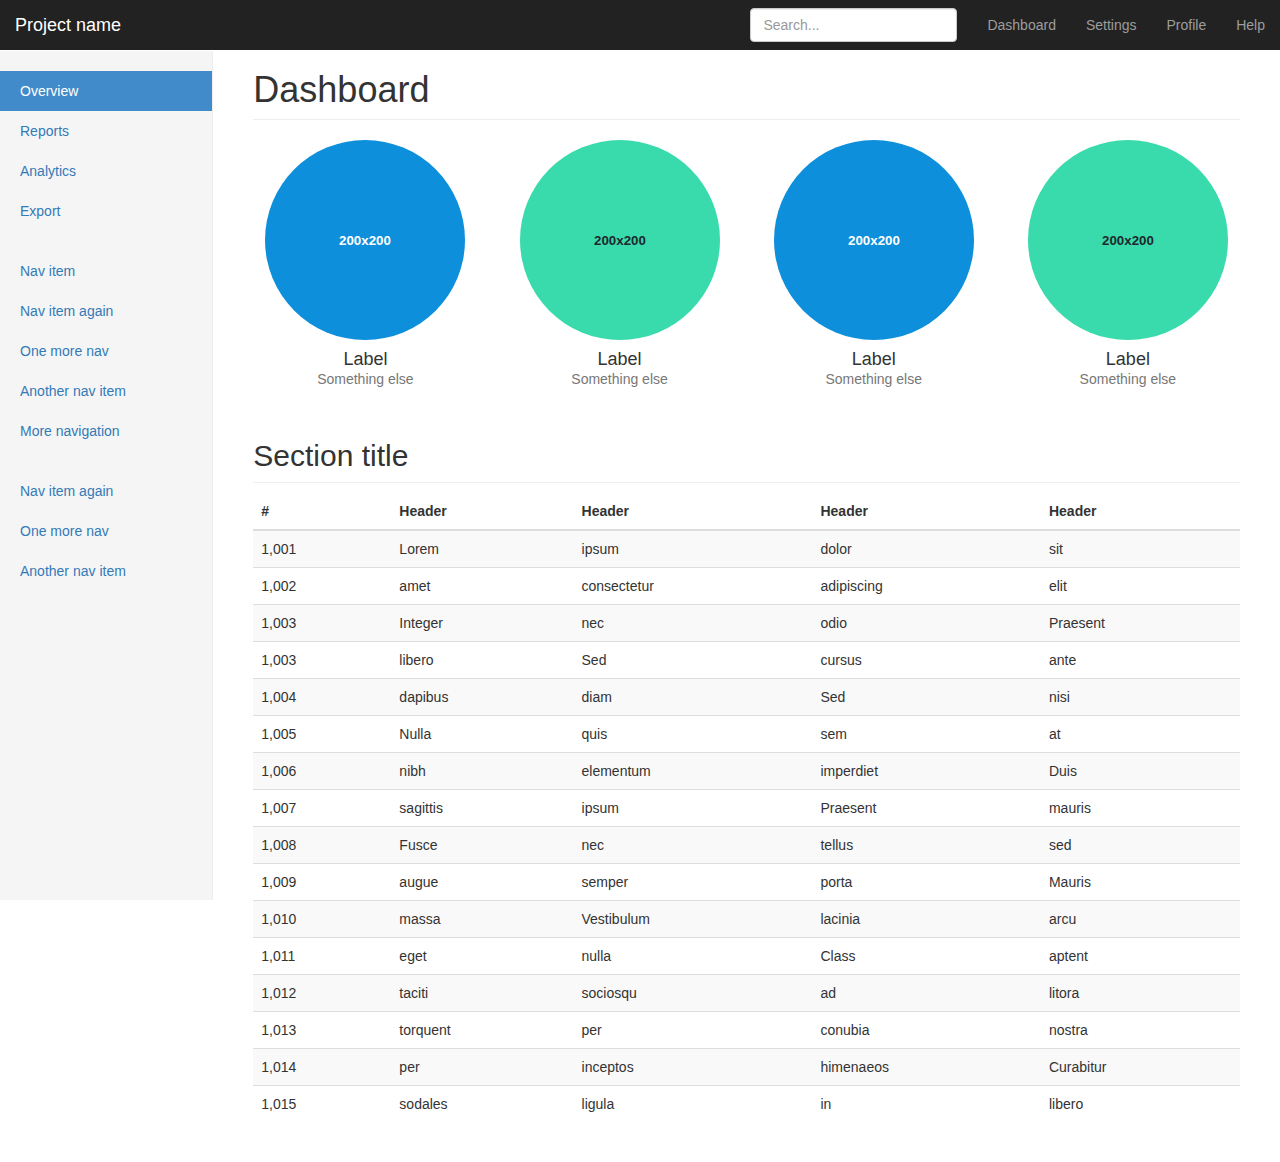
<file: bootstrap_sample/WebContent/plugins/bootstrap-3.3.5/docs/examples/dashboard/index.html>
<!DOCTYPE html>
<html lang="en">
  <head>
    <meta charset="utf-8">
    <meta http-equiv="X-UA-Compatible" content="IE=edge">
    <meta name="viewport" content="width=device-width, initial-scale=1">
    <!-- The above 3 meta tags *must* come first in the head; any other head content must come *after* these tags -->
    <meta name="description" content="">
    <meta name="author" content="">
    <link rel="icon" href="../../favicon.ico">

    <title>Dashboard Template for Bootstrap</title>

    <!-- Bootstrap core CSS -->
    <link href="../../dist/css/bootstrap.min.css" rel="stylesheet">

    <!-- Custom styles for this template -->
    <link href="dashboard.css" rel="stylesheet">

    <!-- Just for debugging purposes. Don't actually copy these 2 lines! -->
    <!--[if lt IE 9]><script src="../../assets/js/ie8-responsive-file-warning.js"></script><![endif]-->
    <script src="../../assets/js/ie-emulation-modes-warning.js"></script>

    <!-- HTML5 shim and Respond.js for IE8 support of HTML5 elements and media queries -->
    <!--[if lt IE 9]>
      <script src="https://oss.maxcdn.com/html5shiv/3.7.2/html5shiv.min.js"></script>
      <script src="https://oss.maxcdn.com/respond/1.4.2/respond.min.js"></script>
    <![endif]-->
  </head>

  <body>

    <nav class="navbar navbar-inverse navbar-fixed-top">
      <div class="container-fluid">
        <div class="navbar-header">
          <button type="button" class="navbar-toggle collapsed" data-toggle="collapse" data-target="#navbar" aria-expanded="false" aria-controls="navbar">
            <span class="sr-only">Toggle navigation</span>
            <span class="icon-bar"></span>
            <span class="icon-bar"></span>
            <span class="icon-bar"></span>
          </button>
          <a class="navbar-brand" href="#">Project name</a>
        </div>
        <div id="navbar" class="navbar-collapse collapse">
          <ul class="nav navbar-nav navbar-right">
            <li><a href="#">Dashboard</a></li>
            <li><a href="#">Settings</a></li>
            <li><a href="#">Profile</a></li>
            <li><a href="#">Help</a></li>
          </ul>
          <form class="navbar-form navbar-right">
            <input type="text" class="form-control" placeholder="Search...">
          </form>
        </div>
      </div>
    </nav>

    <div class="container-fluid">
      <div class="row">
        <div class="col-sm-3 col-md-2 sidebar">
          <ul class="nav nav-sidebar">
            <li class="active"><a href="#">Overview <span class="sr-only">(current)</span></a></li>
            <li><a href="#">Reports</a></li>
            <li><a href="#">Analytics</a></li>
            <li><a href="#">Export</a></li>
          </ul>
          <ul class="nav nav-sidebar">
            <li><a href="">Nav item</a></li>
            <li><a href="">Nav item again</a></li>
            <li><a href="">One more nav</a></li>
            <li><a href="">Another nav item</a></li>
            <li><a href="">More navigation</a></li>
          </ul>
          <ul class="nav nav-sidebar">
            <li><a href="">Nav item again</a></li>
            <li><a href="">One more nav</a></li>
            <li><a href="">Another nav item</a></li>
          </ul>
        </div>
        <div class="col-sm-9 col-sm-offset-3 col-md-10 col-md-offset-2 main">
          <h1 class="page-header">Dashboard</h1>

          <div class="row placeholders">
            <div class="col-xs-6 col-sm-3 placeholder">
              <img data-src="holder.js/200x200/auto/sky" class="img-responsive" alt="Generic placeholder thumbnail">
              <h4>Label</h4>
              <span class="text-muted">Something else</span>
            </div>
            <div class="col-xs-6 col-sm-3 placeholder">
              <img data-src="holder.js/200x200/auto/vine" class="img-responsive" alt="Generic placeholder thumbnail">
              <h4>Label</h4>
              <span class="text-muted">Something else</span>
            </div>
            <div class="col-xs-6 col-sm-3 placeholder">
              <img data-src="holder.js/200x200/auto/sky" class="img-responsive" alt="Generic placeholder thumbnail">
              <h4>Label</h4>
              <span class="text-muted">Something else</span>
            </div>
            <div class="col-xs-6 col-sm-3 placeholder">
              <img data-src="holder.js/200x200/auto/vine" class="img-responsive" alt="Generic placeholder thumbnail">
              <h4>Label</h4>
              <span class="text-muted">Something else</span>
            </div>
          </div>

          <h2 class="sub-header">Section title</h2>
          <div class="table-responsive">
            <table class="table table-striped">
              <thead>
                <tr>
                  <th>#</th>
                  <th>Header</th>
                  <th>Header</th>
                  <th>Header</th>
                  <th>Header</th>
                </tr>
              </thead>
              <tbody>
                <tr>
                  <td>1,001</td>
                  <td>Lorem</td>
                  <td>ipsum</td>
                  <td>dolor</td>
                  <td>sit</td>
                </tr>
                <tr>
                  <td>1,002</td>
                  <td>amet</td>
                  <td>consectetur</td>
                  <td>adipiscing</td>
                  <td>elit</td>
                </tr>
                <tr>
                  <td>1,003</td>
                  <td>Integer</td>
                  <td>nec</td>
                  <td>odio</td>
                  <td>Praesent</td>
                </tr>
                <tr>
                  <td>1,003</td>
                  <td>libero</td>
                  <td>Sed</td>
                  <td>cursus</td>
                  <td>ante</td>
                </tr>
                <tr>
                  <td>1,004</td>
                  <td>dapibus</td>
                  <td>diam</td>
                  <td>Sed</td>
                  <td>nisi</td>
                </tr>
                <tr>
                  <td>1,005</td>
                  <td>Nulla</td>
                  <td>quis</td>
                  <td>sem</td>
                  <td>at</td>
                </tr>
                <tr>
                  <td>1,006</td>
                  <td>nibh</td>
                  <td>elementum</td>
                  <td>imperdiet</td>
                  <td>Duis</td>
                </tr>
                <tr>
                  <td>1,007</td>
                  <td>sagittis</td>
                  <td>ipsum</td>
                  <td>Praesent</td>
                  <td>mauris</td>
                </tr>
                <tr>
                  <td>1,008</td>
                  <td>Fusce</td>
                  <td>nec</td>
                  <td>tellus</td>
                  <td>sed</td>
                </tr>
                <tr>
                  <td>1,009</td>
                  <td>augue</td>
                  <td>semper</td>
                  <td>porta</td>
                  <td>Mauris</td>
                </tr>
                <tr>
                  <td>1,010</td>
                  <td>massa</td>
                  <td>Vestibulum</td>
                  <td>lacinia</td>
                  <td>arcu</td>
                </tr>
                <tr>
                  <td>1,011</td>
                  <td>eget</td>
                  <td>nulla</td>
                  <td>Class</td>
                  <td>aptent</td>
                </tr>
                <tr>
                  <td>1,012</td>
                  <td>taciti</td>
                  <td>sociosqu</td>
                  <td>ad</td>
                  <td>litora</td>
                </tr>
                <tr>
                  <td>1,013</td>
                  <td>torquent</td>
                  <td>per</td>
                  <td>conubia</td>
                  <td>nostra</td>
                </tr>
                <tr>
                  <td>1,014</td>
                  <td>per</td>
                  <td>inceptos</td>
                  <td>himenaeos</td>
                  <td>Curabitur</td>
                </tr>
                <tr>
                  <td>1,015</td>
                  <td>sodales</td>
                  <td>ligula</td>
                  <td>in</td>
                  <td>libero</td>
                </tr>
              </tbody>
            </table>
          </div>
        </div>
      </div>
    </div>

    <!-- Bootstrap core JavaScript
    ================================================== -->
    <!-- Placed at the end of the document so the pages load faster -->
    <script src="https://ajax.googleapis.com/ajax/libs/jquery/1.11.3/jquery.min.js"></script>
    <script src="../../dist/js/bootstrap.min.js"></script>
    <!-- Just to make our placeholder images work. Don't actually copy the next line! -->
    <script src="../../assets/js/vendor/holder.min.js"></script>
    <!-- IE10 viewport hack for Surface/desktop Windows 8 bug -->
    <script src="../../assets/js/ie10-viewport-bug-workaround.js"></script>
  </body>
</html>
</file>
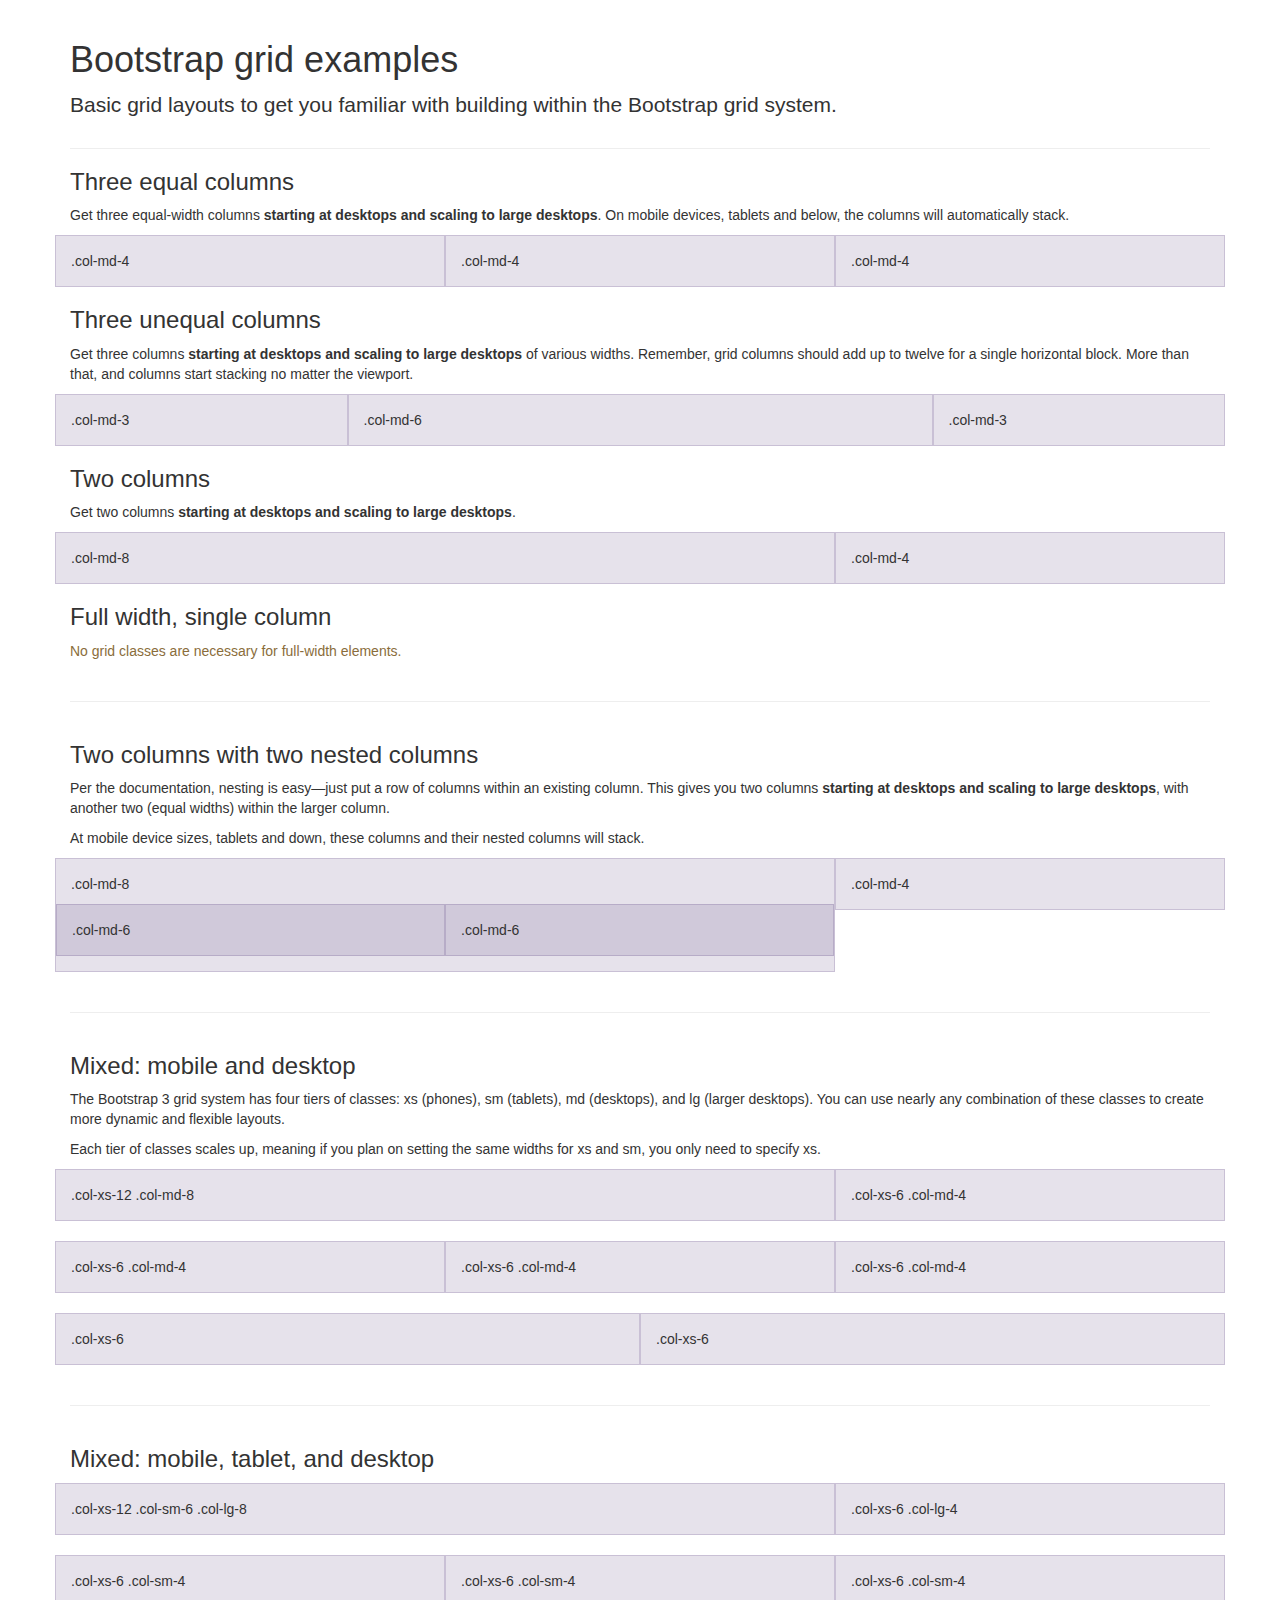
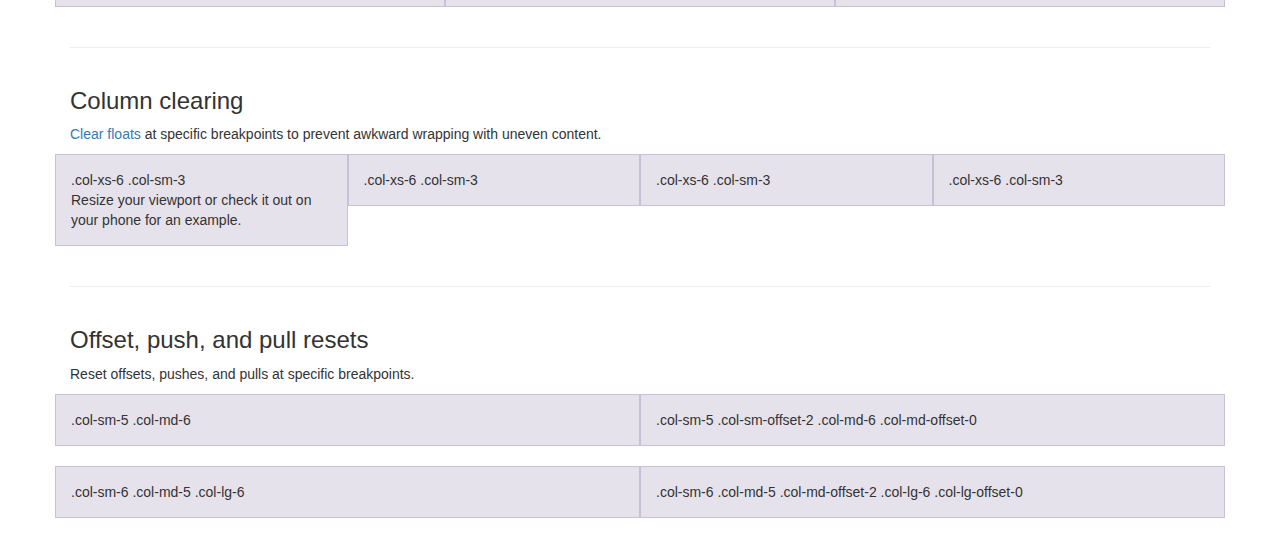
<file: bootstrap_sample/WebContent/plugins/bootstrap-3.3.5/docs/examples/grid/index.html>
<!DOCTYPE html>
<html lang="en">
  <head>
    <meta charset="utf-8">
    <meta http-equiv="X-UA-Compatible" content="IE=edge">
    <meta name="viewport" content="width=device-width, initial-scale=1">
    <!-- The above 3 meta tags *must* come first in the head; any other head content must come *after* these tags -->
    <meta name="description" content="">
    <meta name="author" content="">
    <link rel="icon" href="../../favicon.ico">

    <title>Grid Template for Bootstrap</title>

    <!-- Bootstrap core CSS -->
    <link href="../../dist/css/bootstrap.min.css" rel="stylesheet">

    <!-- Custom styles for this template -->
    <link href="grid.css" rel="stylesheet">

    <!-- Just for debugging purposes. Don't actually copy these 2 lines! -->
    <!--[if lt IE 9]><script src="../../assets/js/ie8-responsive-file-warning.js"></script><![endif]-->
    <script src="../../assets/js/ie-emulation-modes-warning.js"></script>

    <!-- HTML5 shim and Respond.js for IE8 support of HTML5 elements and media queries -->
    <!--[if lt IE 9]>
      <script src="https://oss.maxcdn.com/html5shiv/3.7.2/html5shiv.min.js"></script>
      <script src="https://oss.maxcdn.com/respond/1.4.2/respond.min.js"></script>
    <![endif]-->
  </head>

  <body>
    <div class="container">

      <div class="page-header">
        <h1>Bootstrap grid examples</h1>
        <p class="lead">Basic grid layouts to get you familiar with building within the Bootstrap grid system.</p>
      </div>

      <h3>Three equal columns</h3>
      <p>Get three equal-width columns <strong>starting at desktops and scaling to large desktops</strong>. On mobile devices, tablets and below, the columns will automatically stack.</p>
      <div class="row">
        <div class="col-md-4">.col-md-4</div>
        <div class="col-md-4">.col-md-4</div>
        <div class="col-md-4">.col-md-4</div>
      </div>

      <h3>Three unequal columns</h3>
      <p>Get three columns <strong>starting at desktops and scaling to large desktops</strong> of various widths. Remember, grid columns should add up to twelve for a single horizontal block. More than that, and columns start stacking no matter the viewport.</p>
      <div class="row">
        <div class="col-md-3">.col-md-3</div>
        <div class="col-md-6">.col-md-6</div>
        <div class="col-md-3">.col-md-3</div>
      </div>

      <h3>Two columns</h3>
      <p>Get two columns <strong>starting at desktops and scaling to large desktops</strong>.</p>
      <div class="row">
        <div class="col-md-8">.col-md-8</div>
        <div class="col-md-4">.col-md-4</div>
      </div>

      <h3>Full width, single column</h3>
      <p class="text-warning">No grid classes are necessary for full-width elements.</p>

      <hr>

      <h3>Two columns with two nested columns</h3>
      <p>Per the documentation, nesting is easy—just put a row of columns within an existing column. This gives you two columns <strong>starting at desktops and scaling to large desktops</strong>, with another two (equal widths) within the larger column.</p>
      <p>At mobile device sizes, tablets and down, these columns and their nested columns will stack.</p>
      <div class="row">
        <div class="col-md-8">
          .col-md-8
          <div class="row">
            <div class="col-md-6">.col-md-6</div>
            <div class="col-md-6">.col-md-6</div>
          </div>
        </div>
        <div class="col-md-4">.col-md-4</div>
      </div>

      <hr>

      <h3>Mixed: mobile and desktop</h3>
      <p>The Bootstrap 3 grid system has four tiers of classes: xs (phones), sm (tablets), md (desktops), and lg (larger desktops). You can use nearly any combination of these classes to create more dynamic and flexible layouts.</p>
      <p>Each tier of classes scales up, meaning if you plan on setting the same widths for xs and sm, you only need to specify xs.</p>
      <div class="row">
        <div class="col-xs-12 col-md-8">.col-xs-12 .col-md-8</div>
        <div class="col-xs-6 col-md-4">.col-xs-6 .col-md-4</div>
      </div>
      <div class="row">
        <div class="col-xs-6 col-md-4">.col-xs-6 .col-md-4</div>
        <div class="col-xs-6 col-md-4">.col-xs-6 .col-md-4</div>
        <div class="col-xs-6 col-md-4">.col-xs-6 .col-md-4</div>
      </div>
      <div class="row">
        <div class="col-xs-6">.col-xs-6</div>
        <div class="col-xs-6">.col-xs-6</div>
      </div>

      <hr>

      <h3>Mixed: mobile, tablet, and desktop</h3>
      <p></p>
      <div class="row">
        <div class="col-xs-12 col-sm-6 col-lg-8">.col-xs-12 .col-sm-6 .col-lg-8</div>
        <div class="col-xs-6 col-lg-4">.col-xs-6 .col-lg-4</div>
      </div>
      <div class="row">
        <div class="col-xs-6 col-sm-4">.col-xs-6 .col-sm-4</div>
        <div class="col-xs-6 col-sm-4">.col-xs-6 .col-sm-4</div>
        <div class="col-xs-6 col-sm-4">.col-xs-6 .col-sm-4</div>
      </div>

      <hr>

      <h3>Column clearing</h3>
      <p><a href="http://getbootstrap.com/css/#grid-responsive-resets">Clear floats</a> at specific breakpoints to prevent awkward wrapping with uneven content.</p>
      <div class="row">
        <div class="col-xs-6 col-sm-3">
          .col-xs-6 .col-sm-3
          <br>
          Resize your viewport or check it out on your phone for an example.
        </div>
        <div class="col-xs-6 col-sm-3">.col-xs-6 .col-sm-3</div>

        <!-- Add the extra clearfix for only the required viewport -->
        <div class="clearfix visible-xs"></div>

        <div class="col-xs-6 col-sm-3">.col-xs-6 .col-sm-3</div>
        <div class="col-xs-6 col-sm-3">.col-xs-6 .col-sm-3</div>
      </div>

      <hr>

      <h3>Offset, push, and pull resets</h3>
      <p>Reset offsets, pushes, and pulls at specific breakpoints.</p>
      <div class="row">
        <div class="col-sm-5 col-md-6">.col-sm-5 .col-md-6</div>
        <div class="col-sm-5 col-sm-offset-2 col-md-6 col-md-offset-0">.col-sm-5 .col-sm-offset-2 .col-md-6 .col-md-offset-0</div>
      </div>
      <div class="row">
        <div class="col-sm-6 col-md-5 col-lg-6">.col-sm-6 .col-md-5 .col-lg-6</div>
        <div class="col-sm-6 col-md-5 col-md-offset-2 col-lg-6 col-lg-offset-0">.col-sm-6 .col-md-5 .col-md-offset-2 .col-lg-6 .col-lg-offset-0</div>
      </div>


    </div> <!-- /container -->


    <!-- IE10 viewport hack for Surface/desktop Windows 8 bug -->
    <script src="../../assets/js/ie10-viewport-bug-workaround.js"></script>
  </body>
</html>
</file>
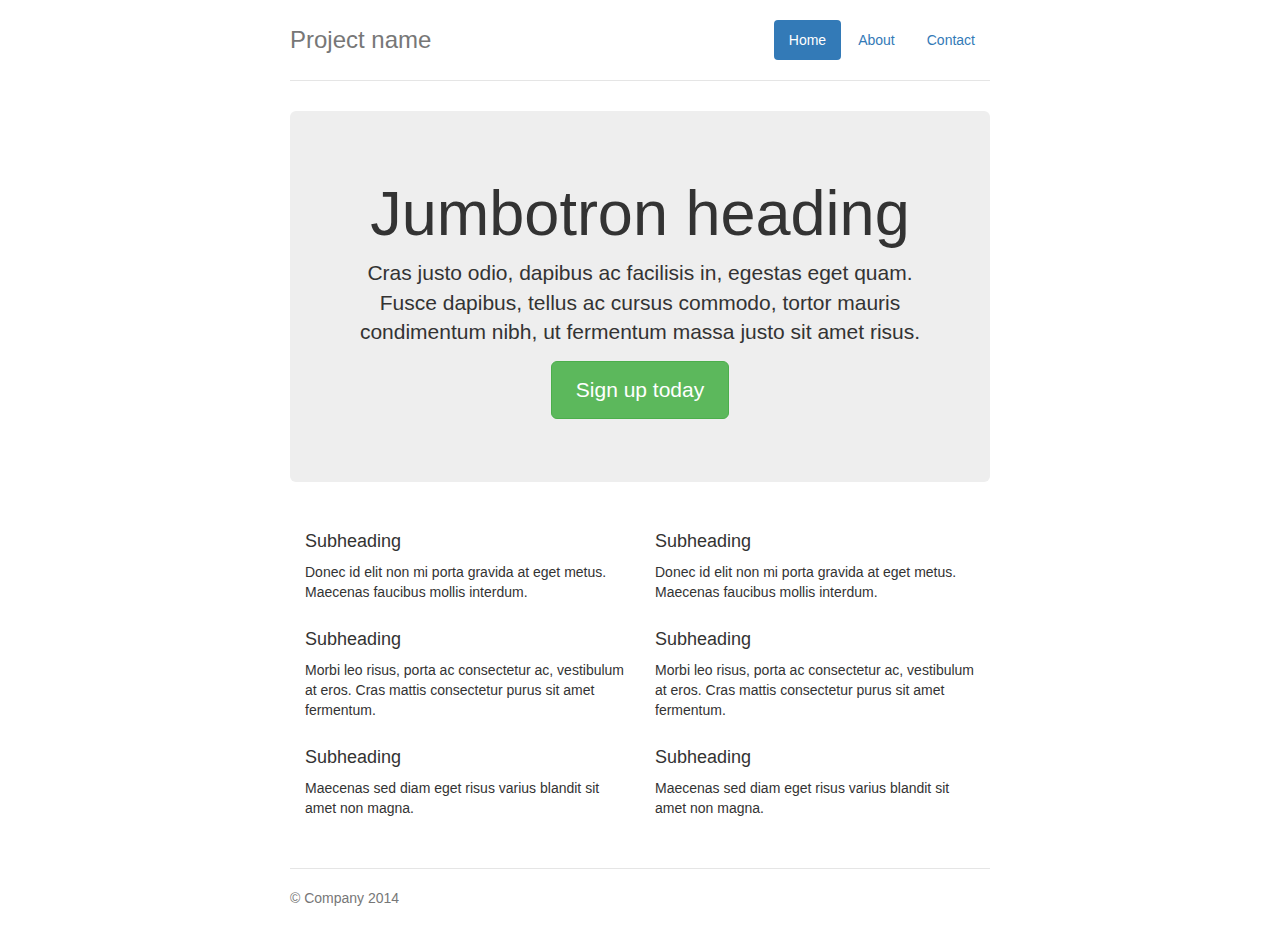
<file: bootstrap_sample/WebContent/plugins/bootstrap-3.3.5/docs/examples/jumbotron-narrow/index.html>
<!DOCTYPE html>
<html lang="en">
  <head>
    <meta charset="utf-8">
    <meta http-equiv="X-UA-Compatible" content="IE=edge">
    <meta name="viewport" content="width=device-width, initial-scale=1">
    <!-- The above 3 meta tags *must* come first in the head; any other head content must come *after* these tags -->
    <meta name="description" content="">
    <meta name="author" content="">
    <link rel="icon" href="../../favicon.ico">

    <title>Narrow Jumbotron Template for Bootstrap</title>

    <!-- Bootstrap core CSS -->
    <link href="../../dist/css/bootstrap.min.css" rel="stylesheet">

    <!-- Custom styles for this template -->
    <link href="jumbotron-narrow.css" rel="stylesheet">

    <!-- Just for debugging purposes. Don't actually copy these 2 lines! -->
    <!--[if lt IE 9]><script src="../../assets/js/ie8-responsive-file-warning.js"></script><![endif]-->
    <script src="../../assets/js/ie-emulation-modes-warning.js"></script>

    <!-- HTML5 shim and Respond.js for IE8 support of HTML5 elements and media queries -->
    <!--[if lt IE 9]>
      <script src="https://oss.maxcdn.com/html5shiv/3.7.2/html5shiv.min.js"></script>
      <script src="https://oss.maxcdn.com/respond/1.4.2/respond.min.js"></script>
    <![endif]-->
  </head>

  <body>

    <div class="container">
      <div class="header clearfix">
        <nav>
          <ul class="nav nav-pills pull-right">
            <li role="presentation" class="active"><a href="#">Home</a></li>
            <li role="presentation"><a href="#">About</a></li>
            <li role="presentation"><a href="#">Contact</a></li>
          </ul>
        </nav>
        <h3 class="text-muted">Project name</h3>
      </div>

      <div class="jumbotron">
        <h1>Jumbotron heading</h1>
        <p class="lead">Cras justo odio, dapibus ac facilisis in, egestas eget quam. Fusce dapibus, tellus ac cursus commodo, tortor mauris condimentum nibh, ut fermentum massa justo sit amet risus.</p>
        <p><a class="btn btn-lg btn-success" href="#" role="button">Sign up today</a></p>
      </div>

      <div class="row marketing">
        <div class="col-lg-6">
          <h4>Subheading</h4>
          <p>Donec id elit non mi porta gravida at eget metus. Maecenas faucibus mollis interdum.</p>

          <h4>Subheading</h4>
          <p>Morbi leo risus, porta ac consectetur ac, vestibulum at eros. Cras mattis consectetur purus sit amet fermentum.</p>

          <h4>Subheading</h4>
          <p>Maecenas sed diam eget risus varius blandit sit amet non magna.</p>
        </div>

        <div class="col-lg-6">
          <h4>Subheading</h4>
          <p>Donec id elit non mi porta gravida at eget metus. Maecenas faucibus mollis interdum.</p>

          <h4>Subheading</h4>
          <p>Morbi leo risus, porta ac consectetur ac, vestibulum at eros. Cras mattis consectetur purus sit amet fermentum.</p>

          <h4>Subheading</h4>
          <p>Maecenas sed diam eget risus varius blandit sit amet non magna.</p>
        </div>
      </div>

      <footer class="footer">
        <p>&copy; Company 2014</p>
      </footer>

    </div> <!-- /container -->


    <!-- IE10 viewport hack for Surface/desktop Windows 8 bug -->
    <script src="../../assets/js/ie10-viewport-bug-workaround.js"></script>
  </body>
</html>
</file>
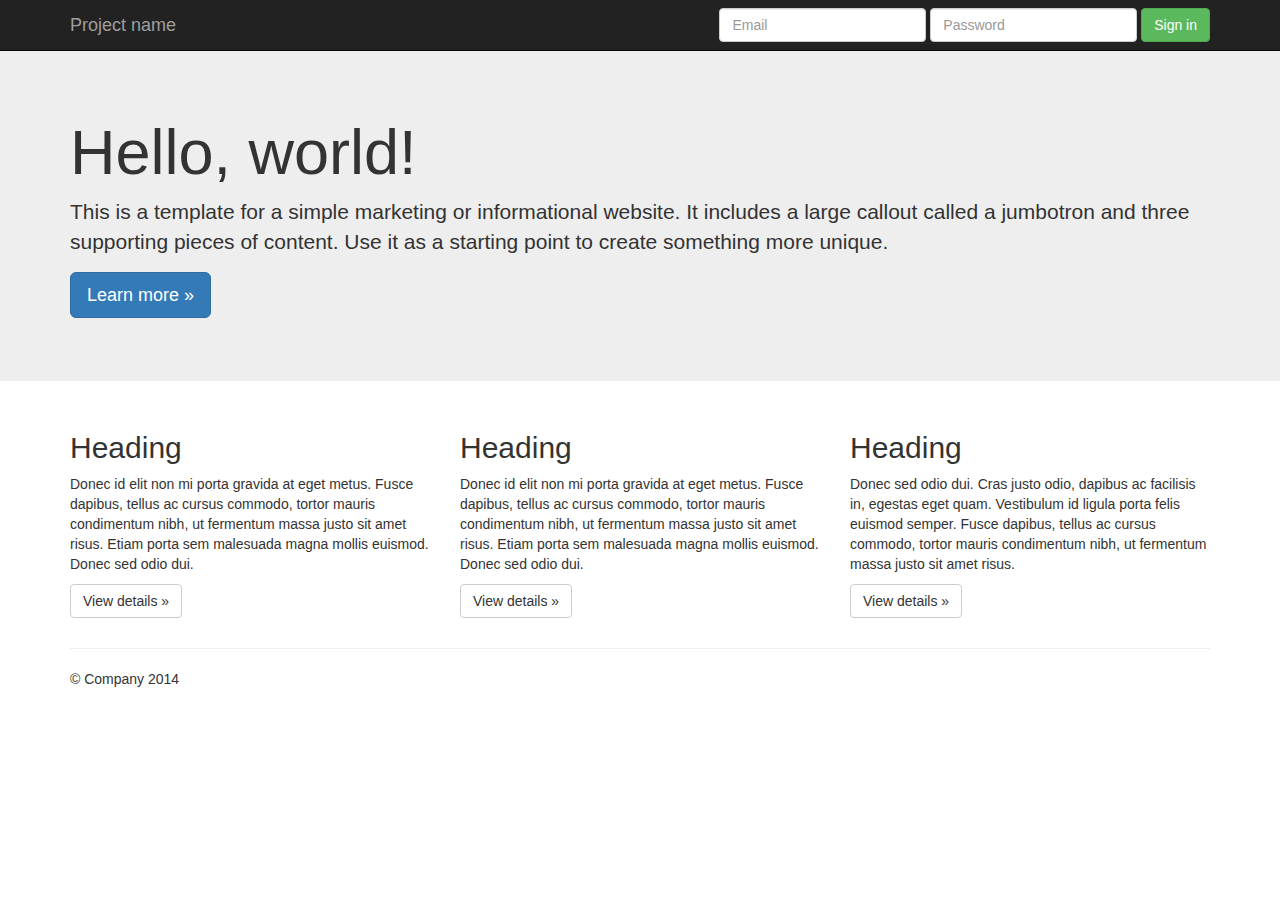
<file: bootstrap_sample/WebContent/plugins/bootstrap-3.3.5/docs/examples/jumbotron/index.html>
<!DOCTYPE html>
<html lang="en">
  <head>
    <meta charset="utf-8">
    <meta http-equiv="X-UA-Compatible" content="IE=edge">
    <meta name="viewport" content="width=device-width, initial-scale=1">
    <!-- The above 3 meta tags *must* come first in the head; any other head content must come *after* these tags -->
    <meta name="description" content="">
    <meta name="author" content="">
    <link rel="icon" href="../../favicon.ico">

    <title>Jumbotron Template for Bootstrap</title>

    <!-- Bootstrap core CSS -->
    <link href="../../dist/css/bootstrap.min.css" rel="stylesheet">

    <!-- Custom styles for this template -->
    <link href="jumbotron.css" rel="stylesheet">

    <!-- Just for debugging purposes. Don't actually copy these 2 lines! -->
    <!--[if lt IE 9]><script src="../../assets/js/ie8-responsive-file-warning.js"></script><![endif]-->
    <script src="../../assets/js/ie-emulation-modes-warning.js"></script>

    <!-- HTML5 shim and Respond.js for IE8 support of HTML5 elements and media queries -->
    <!--[if lt IE 9]>
      <script src="https://oss.maxcdn.com/html5shiv/3.7.2/html5shiv.min.js"></script>
      <script src="https://oss.maxcdn.com/respond/1.4.2/respond.min.js"></script>
    <![endif]-->
  </head>

  <body>

    <nav class="navbar navbar-inverse navbar-fixed-top">
      <div class="container">
        <div class="navbar-header">
          <button type="button" class="navbar-toggle collapsed" data-toggle="collapse" data-target="#navbar" aria-expanded="false" aria-controls="navbar">
            <span class="sr-only">Toggle navigation</span>
            <span class="icon-bar"></span>
            <span class="icon-bar"></span>
            <span class="icon-bar"></span>
          </button>
          <a class="navbar-brand" href="#">Project name</a>
        </div>
        <div id="navbar" class="navbar-collapse collapse">
          <form class="navbar-form navbar-right">
            <div class="form-group">
              <input type="text" placeholder="Email" class="form-control">
            </div>
            <div class="form-group">
              <input type="password" placeholder="Password" class="form-control">
            </div>
            <button type="submit" class="btn btn-success">Sign in</button>
          </form>
        </div><!--/.navbar-collapse -->
      </div>
    </nav>

    <!-- Main jumbotron for a primary marketing message or call to action -->
    <div class="jumbotron">
      <div class="container">
        <h1>Hello, world!</h1>
        <p>This is a template for a simple marketing or informational website. It includes a large callout called a jumbotron and three supporting pieces of content. Use it as a starting point to create something more unique.</p>
        <p><a class="btn btn-primary btn-lg" href="#" role="button">Learn more &raquo;</a></p>
      </div>
    </div>

    <div class="container">
      <!-- Example row of columns -->
      <div class="row">
        <div class="col-md-4">
          <h2>Heading</h2>
          <p>Donec id elit non mi porta gravida at eget metus. Fusce dapibus, tellus ac cursus commodo, tortor mauris condimentum nibh, ut fermentum massa justo sit amet risus. Etiam porta sem malesuada magna mollis euismod. Donec sed odio dui. </p>
          <p><a class="btn btn-default" href="#" role="button">View details &raquo;</a></p>
        </div>
        <div class="col-md-4">
          <h2>Heading</h2>
          <p>Donec id elit non mi porta gravida at eget metus. Fusce dapibus, tellus ac cursus commodo, tortor mauris condimentum nibh, ut fermentum massa justo sit amet risus. Etiam porta sem malesuada magna mollis euismod. Donec sed odio dui. </p>
          <p><a class="btn btn-default" href="#" role="button">View details &raquo;</a></p>
       </div>
        <div class="col-md-4">
          <h2>Heading</h2>
          <p>Donec sed odio dui. Cras justo odio, dapibus ac facilisis in, egestas eget quam. Vestibulum id ligula porta felis euismod semper. Fusce dapibus, tellus ac cursus commodo, tortor mauris condimentum nibh, ut fermentum massa justo sit amet risus.</p>
          <p><a class="btn btn-default" href="#" role="button">View details &raquo;</a></p>
        </div>
      </div>

      <hr>

      <footer>
        <p>&copy; Company 2014</p>
      </footer>
    </div> <!-- /container -->


    <!-- Bootstrap core JavaScript
    ================================================== -->
    <!-- Placed at the end of the document so the pages load faster -->
    <script src="https://ajax.googleapis.com/ajax/libs/jquery/1.11.3/jquery.min.js"></script>
    <script src="../../dist/js/bootstrap.min.js"></script>
    <!-- IE10 viewport hack for Surface/desktop Windows 8 bug -->
    <script src="../../assets/js/ie10-viewport-bug-workaround.js"></script>
  </body>
</html>
</file>
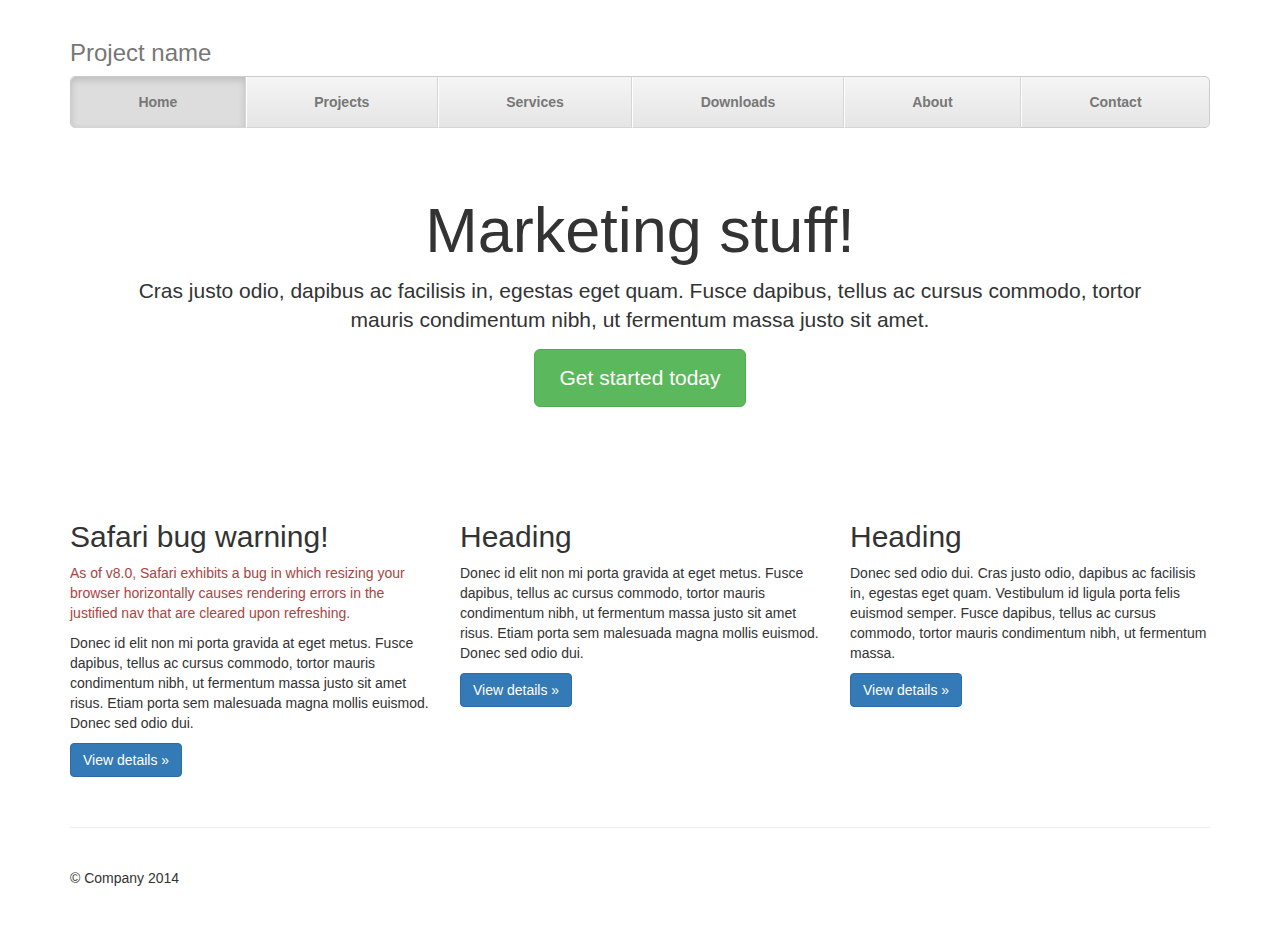
<file: bootstrap_sample/WebContent/plugins/bootstrap-3.3.5/docs/examples/justified-nav/index.html>
<!DOCTYPE html>
<html lang="en">
  <head>
    <meta charset="utf-8">
    <meta http-equiv="X-UA-Compatible" content="IE=edge">
    <meta name="viewport" content="width=device-width, initial-scale=1">
    <!-- The above 3 meta tags *must* come first in the head; any other head content must come *after* these tags -->
    <meta name="description" content="">
    <meta name="author" content="">
    <link rel="icon" href="../../favicon.ico">

    <title>Justified Nav Template for Bootstrap</title>

    <!-- Bootstrap core CSS -->
    <link href="../../dist/css/bootstrap.min.css" rel="stylesheet">

    <!-- Custom styles for this template -->
    <link href="justified-nav.css" rel="stylesheet">

    <!-- Just for debugging purposes. Don't actually copy these 2 lines! -->
    <!--[if lt IE 9]><script src="../../assets/js/ie8-responsive-file-warning.js"></script><![endif]-->
    <script src="../../assets/js/ie-emulation-modes-warning.js"></script>

    <!-- HTML5 shim and Respond.js for IE8 support of HTML5 elements and media queries -->
    <!--[if lt IE 9]>
      <script src="https://oss.maxcdn.com/html5shiv/3.7.2/html5shiv.min.js"></script>
      <script src="https://oss.maxcdn.com/respond/1.4.2/respond.min.js"></script>
    <![endif]-->
  </head>

  <body>

    <div class="container">

      <!-- The justified navigation menu is meant for single line per list item.
           Multiple lines will require custom code not provided by Bootstrap. -->
      <div class="masthead">
        <h3 class="text-muted">Project name</h3>
        <nav>
          <ul class="nav nav-justified">
            <li class="active"><a href="#">Home</a></li>
            <li><a href="#">Projects</a></li>
            <li><a href="#">Services</a></li>
            <li><a href="#">Downloads</a></li>
            <li><a href="#">About</a></li>
            <li><a href="#">Contact</a></li>
          </ul>
        </nav>
      </div>

      <!-- Jumbotron -->
      <div class="jumbotron">
        <h1>Marketing stuff!</h1>
        <p class="lead">Cras justo odio, dapibus ac facilisis in, egestas eget quam. Fusce dapibus, tellus ac cursus commodo, tortor mauris condimentum nibh, ut fermentum massa justo sit amet.</p>
        <p><a class="btn btn-lg btn-success" href="#" role="button">Get started today</a></p>
      </div>

      <!-- Example row of columns -->
      <div class="row">
        <div class="col-lg-4">
          <h2>Safari bug warning!</h2>
          <p class="text-danger">As of v8.0, Safari exhibits a bug in which resizing your browser horizontally causes rendering errors in the justified nav that are cleared upon refreshing.</p>
          <p>Donec id elit non mi porta gravida at eget metus. Fusce dapibus, tellus ac cursus commodo, tortor mauris condimentum nibh, ut fermentum massa justo sit amet risus. Etiam porta sem malesuada magna mollis euismod. Donec sed odio dui. </p>
          <p><a class="btn btn-primary" href="#" role="button">View details &raquo;</a></p>
        </div>
        <div class="col-lg-4">
          <h2>Heading</h2>
          <p>Donec id elit non mi porta gravida at eget metus. Fusce dapibus, tellus ac cursus commodo, tortor mauris condimentum nibh, ut fermentum massa justo sit amet risus. Etiam porta sem malesuada magna mollis euismod. Donec sed odio dui. </p>
          <p><a class="btn btn-primary" href="#" role="button">View details &raquo;</a></p>
       </div>
        <div class="col-lg-4">
          <h2>Heading</h2>
          <p>Donec sed odio dui. Cras justo odio, dapibus ac facilisis in, egestas eget quam. Vestibulum id ligula porta felis euismod semper. Fusce dapibus, tellus ac cursus commodo, tortor mauris condimentum nibh, ut fermentum massa.</p>
          <p><a class="btn btn-primary" href="#" role="button">View details &raquo;</a></p>
        </div>
      </div>

      <!-- Site footer -->
      <footer class="footer">
        <p>&copy; Company 2014</p>
      </footer>

    </div> <!-- /container -->


    <!-- IE10 viewport hack for Surface/desktop Windows 8 bug -->
    <script src="../../assets/js/ie10-viewport-bug-workaround.js"></script>
  </body>
</html>
</file>
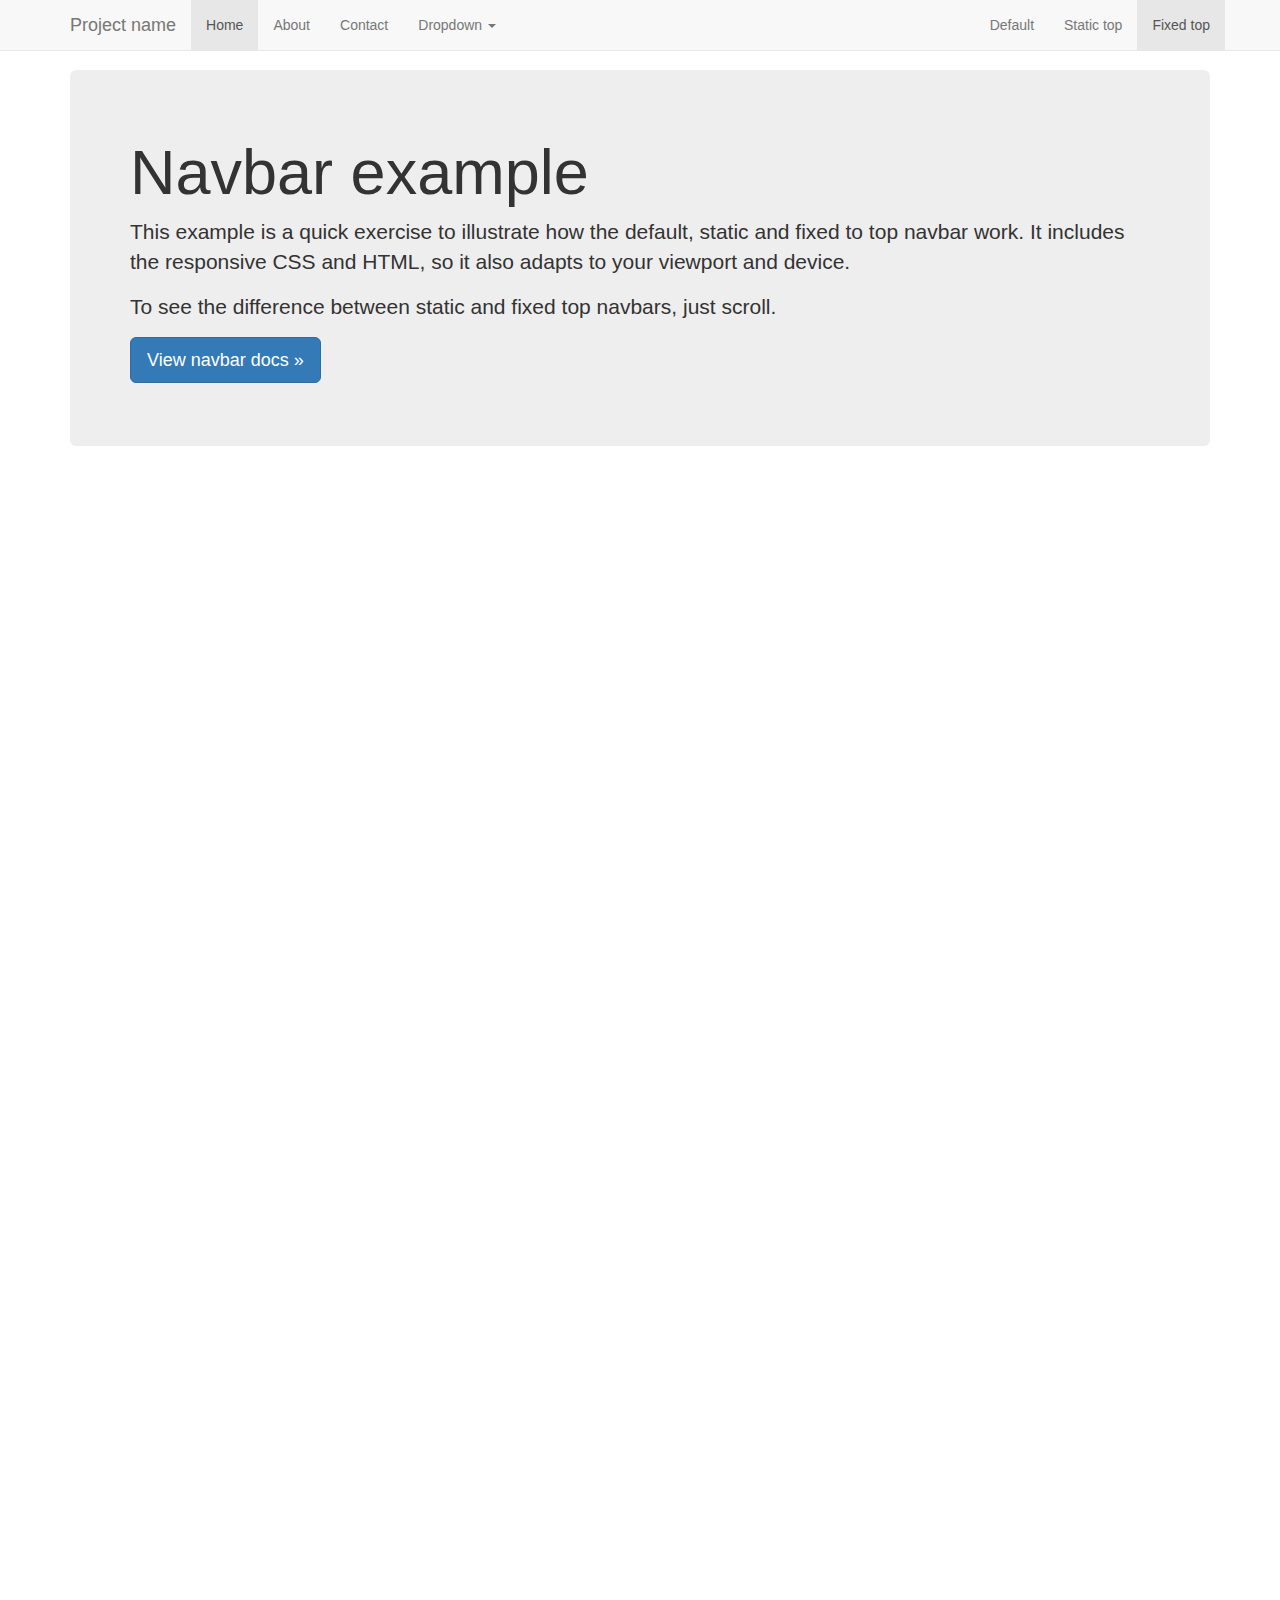
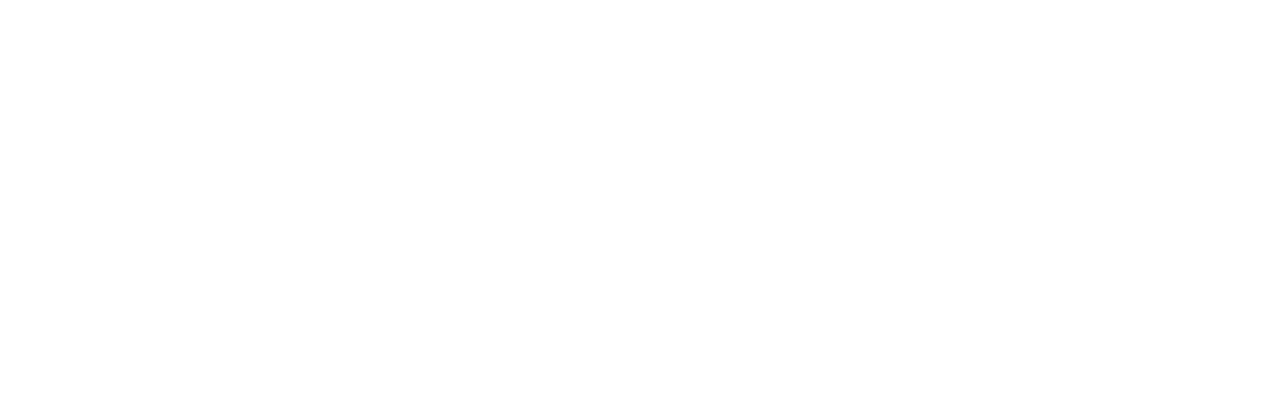
<file: bootstrap_sample/WebContent/plugins/bootstrap-3.3.5/docs/examples/navbar-fixed-top/index.html>
<!DOCTYPE html>
<html lang="en">
  <head>
    <meta charset="utf-8">
    <meta http-equiv="X-UA-Compatible" content="IE=edge">
    <meta name="viewport" content="width=device-width, initial-scale=1">
    <!-- The above 3 meta tags *must* come first in the head; any other head content must come *after* these tags -->
    <meta name="description" content="">
    <meta name="author" content="">
    <link rel="icon" href="../../favicon.ico">

    <title>Fixed Top Navbar Example for Bootstrap</title>

    <!-- Bootstrap core CSS -->
    <link href="../../dist/css/bootstrap.min.css" rel="stylesheet">

    <!-- Custom styles for this template -->
    <link href="navbar-fixed-top.css" rel="stylesheet">

    <!-- Just for debugging purposes. Don't actually copy these 2 lines! -->
    <!--[if lt IE 9]><script src="../../assets/js/ie8-responsive-file-warning.js"></script><![endif]-->
    <script src="../../assets/js/ie-emulation-modes-warning.js"></script>

    <!-- HTML5 shim and Respond.js for IE8 support of HTML5 elements and media queries -->
    <!--[if lt IE 9]>
      <script src="https://oss.maxcdn.com/html5shiv/3.7.2/html5shiv.min.js"></script>
      <script src="https://oss.maxcdn.com/respond/1.4.2/respond.min.js"></script>
    <![endif]-->
  </head>

  <body>

    <!-- Fixed navbar -->
    <nav class="navbar navbar-default navbar-fixed-top">
      <div class="container">
        <div class="navbar-header">
          <button type="button" class="navbar-toggle collapsed" data-toggle="collapse" data-target="#navbar" aria-expanded="false" aria-controls="navbar">
            <span class="sr-only">Toggle navigation</span>
            <span class="icon-bar"></span>
            <span class="icon-bar"></span>
            <span class="icon-bar"></span>
          </button>
          <a class="navbar-brand" href="#">Project name</a>
        </div>
        <div id="navbar" class="navbar-collapse collapse">
          <ul class="nav navbar-nav">
            <li class="active"><a href="#">Home</a></li>
            <li><a href="#about">About</a></li>
            <li><a href="#contact">Contact</a></li>
            <li class="dropdown">
              <a href="#" class="dropdown-toggle" data-toggle="dropdown" role="button" aria-haspopup="true" aria-expanded="false">Dropdown <span class="caret"></span></a>
              <ul class="dropdown-menu">
                <li><a href="#">Action</a></li>
                <li><a href="#">Another action</a></li>
                <li><a href="#">Something else here</a></li>
                <li role="separator" class="divider"></li>
                <li class="dropdown-header">Nav header</li>
                <li><a href="#">Separated link</a></li>
                <li><a href="#">One more separated link</a></li>
              </ul>
            </li>
          </ul>
          <ul class="nav navbar-nav navbar-right">
            <li><a href="../navbar/">Default</a></li>
            <li><a href="../navbar-static-top/">Static top</a></li>
            <li class="active"><a href="./">Fixed top <span class="sr-only">(current)</span></a></li>
          </ul>
        </div><!--/.nav-collapse -->
      </div>
    </nav>

    <div class="container">

      <!-- Main component for a primary marketing message or call to action -->
      <div class="jumbotron">
        <h1>Navbar example</h1>
        <p>This example is a quick exercise to illustrate how the default, static and fixed to top navbar work. It includes the responsive CSS and HTML, so it also adapts to your viewport and device.</p>
        <p>To see the difference between static and fixed top navbars, just scroll.</p>
        <p>
          <a class="btn btn-lg btn-primary" href="../../components/#navbar" role="button">View navbar docs &raquo;</a>
        </p>
      </div>

    </div> <!-- /container -->


    <!-- Bootstrap core JavaScript
    ================================================== -->
    <!-- Placed at the end of the document so the pages load faster -->
    <script src="https://ajax.googleapis.com/ajax/libs/jquery/1.11.3/jquery.min.js"></script>
    <script src="../../dist/js/bootstrap.min.js"></script>
    <!-- IE10 viewport hack for Surface/desktop Windows 8 bug -->
    <script src="../../assets/js/ie10-viewport-bug-workaround.js"></script>
  </body>
</html>
</file>
<file: CanvasPic/WebContent/css/blur.css>
body, html{
	margin:0;
	height:100%;
}

#blur-div{
	
	position:relative;
	overflow:hidden;
	
}

#blur-image{
	
	filter:blur(20px);
	-webkit-filter:blur(20px);
	
	position:absolute;
	z-index:0;
	
}

#canvas{
	
	display:block;
	
	position:absolute;
	
	z-index:100;
	
}

#btn-show{
	width:100px;
	height:30px;
	left:50px;
	bottom:50px;
	
	color:white;
	text-decoration:none;
	text-align:center;
	line-height:30px;
	
	border-radius:5px;
	
	
	display:block;
	position:absolute;
	z-index:200;
}

#btn-reset{
	width:100px;
	height:30px;
	right:50px;
	bottom:50px;
	
	color:white;
	text-decoration:none;
	text-align:center;
	line-height:30px;
	
	border-radius:5px;
	
	
	display:block;
	position:absolute;
	z-index:200;
}
</file>
<file: ConvasPic/WebContent/css/blur.css>
/* ������Ե���� */
*{
	margin:0 0;
	padding:0 0;
}

#blur-div{
	/* width:800px;
	height:600px; */
	margin:0 auto;
	position: relative;
	/* ͼƬ����ʱ���س������� */
	overflow:hidden;
}

#blur-image{
	display:block;
	/* width:800px;
	height:600px; */
	margin:0 auto;
	
	filter:blur(20px);
	-webkit-filter:blur(30px);
	-moz0filter:blur(20px);
	-ms-filter:blur(20px);
	-o-filter:blur(20px);
		
	position:absolute;
	left:0px;
	top:0px;
	/* ���Ŵ��� */
	z-index: 0;
	
}

#canvas{
	display:block;
	margin:0 auto;
	
	position: absolute;
	left:0px;
	top:0px;
	/* ���Ŵ��� */
	z-index:100;
}

.button{
	display:block;
	position:absolute;
	z-index:200;
	
	width:100px;
	height:30px;
	
	color:white;
	text-decoration:none;
	text-align:center;
	line-height:30px;
	
	border-radius:5px;
}

#reset-button{
	left:50px;
	bottom:20px;
	background-color:#058;
}

#reset-button hover{
	background-color: #047;
}

#show-button{
	right:50px;
	bottom:20px;
	background-color:#085;
}

#show-button hover{
	background-color:#074;
}
</file>
<file: CountDown/WebContent/css/countdown.css>
body,html {
	height: 100%; 
	margin: 0px;
}

canvas{
	height:100%;
}
</file>
<file: bootstrap_sample/WebContent/plugins/bootstrap-3.3.5/docs/examples/blog/blog.css>
/*
 * Globals
 */

body {
  font-family: Georgia, "Times New Roman", Times, serif;
  color: #555;
}

h1, .h1,
h2, .h2,
h3, .h3,
h4, .h4,
h5, .h5,
h6, .h6 {
  margin-top: 0;
  font-family: "Helvetica Neue", Helvetica, Arial, sans-serif;
  font-weight: normal;
  color: #333;
}


/*
 * Override Bootstrap's default container.
 */

@media (min-width: 1200px) {
  .container {
    width: 970px;
  }
}


/*
 * Masthead for nav
 */

.blog-masthead {
  background-color: #428bca;
  -webkit-box-shadow: inset 0 -2px 5px rgba(0,0,0,.1);
          box-shadow: inset 0 -2px 5px rgba(0,0,0,.1);
}

/* Nav links */
.blog-nav-item {
  position: relative;
  display: inline-block;
  padding: 10px;
  font-weight: 500;
  color: #cdddeb;
}
.blog-nav-item:hover,
.blog-nav-item:focus {
  color: #fff;
  text-decoration: none;
}

/* Active state gets a caret at the bottom */
.blog-nav .active {
  color: #fff;
}
.blog-nav .active:after {
  position: absolute;
  bottom: 0;
  left: 50%;
  width: 0;
  height: 0;
  margin-left: -5px;
  vertical-align: middle;
  content: " ";
  border-right: 5px solid transparent;
  border-bottom: 5px solid;
  border-left: 5px solid transparent;
}


/*
 * Blog name and description
 */

.blog-header {
  padding-top: 20px;
  padding-bottom: 20px;
}
.blog-title {
  margin-top: 30px;
  margin-bottom: 0;
  font-size: 60px;
  font-weight: normal;
}
.blog-description {
  font-size: 20px;
  color: #999;
}


/*
 * Main column and sidebar layout
 */

.blog-main {
  font-size: 18px;
  line-height: 1.5;
}

/* Sidebar modules for boxing content */
.sidebar-module {
  padding: 15px;
  margin: 0 -15px 15px;
}
.sidebar-module-inset {
  padding: 15px;
  background-color: #f5f5f5;
  border-radius: 4px;
}
.sidebar-module-inset p:last-child,
.sidebar-module-inset ul:last-child,
.sidebar-module-inset ol:last-child {
  margin-bottom: 0;
}


/* Pagination */
.pager {
  margin-bottom: 60px;
  text-align: left;
}
.pager > li > a {
  width: 140px;
  padding: 10px 20px;
  text-align: center;
  border-radius: 30px;
}


/*
 * Blog posts
 */

.blog-post {
  margin-bottom: 60px;
}
.blog-post-title {
  margin-bottom: 5px;
  font-size: 40px;
}
.blog-post-meta {
  margin-bottom: 20px;
  color: #999;
}


/*
 * Footer
 */

.blog-footer {
  padding: 40px 0;
  color: #999;
  text-align: center;
  background-color: #f9f9f9;
  border-top: 1px solid #e5e5e5;
}
.blog-footer p:last-child {
  margin-bottom: 0;
}
</file>
<file: bootstrap_sample/WebContent/plugins/bootstrap-3.3.5/docs/examples/carousel/carousel.css>
/* GLOBAL STYLES
-------------------------------------------------- */
/* Padding below the footer and lighter body text */

body {
  padding-bottom: 40px;
  color: #5a5a5a;
}


/* CUSTOMIZE THE NAVBAR
-------------------------------------------------- */

/* Special class on .container surrounding .navbar, used for positioning it into place. */
.navbar-wrapper {
  position: absolute;
  top: 0;
  right: 0;
  left: 0;
  z-index: 20;
}

/* Flip around the padding for proper display in narrow viewports */
.navbar-wrapper > .container {
  padding-right: 0;
  padding-left: 0;
}
.navbar-wrapper .navbar {
  padding-right: 15px;
  padding-left: 15px;
}
.navbar-wrapper .navbar .container {
  width: auto;
}


/* CUSTOMIZE THE CAROUSEL
-------------------------------------------------- */

/* Carousel base class */
.carousel {
  height: 500px;
  margin-bottom: 60px;
}
/* Since positioning the image, we need to help out the caption */
.carousel-caption {
  z-index: 10;
}

/* Declare heights because of positioning of img element */
.carousel .item {
  height: 500px;
  background-color: #777;
}
.carousel-inner > .item > img {
  position: absolute;
  top: 0;
  left: 0;
  min-width: 100%;
  height: 500px;
}


/* MARKETING CONTENT
-------------------------------------------------- */

/* Center align the text within the three columns below the carousel */
.marketing .col-lg-4 {
  margin-bottom: 20px;
  text-align: center;
}
.marketing h2 {
  font-weight: normal;
}
.marketing .col-lg-4 p {
  margin-right: 10px;
  margin-left: 10px;
}


/* Featurettes
------------------------- */

.featurette-divider {
  margin: 80px 0; /* Space out the Bootstrap <hr> more */
}

/* Thin out the marketing headings */
.featurette-heading {
  font-weight: 300;
  line-height: 1;
  letter-spacing: -1px;
}


/* RESPONSIVE CSS
-------------------------------------------------- */

@media (min-width: 768px) {
  /* Navbar positioning foo */
  .navbar-wrapper {
    margin-top: 20px;
  }
  .navbar-wrapper .container {
    padding-right: 15px;
    padding-left: 15px;
  }
  .navbar-wrapper .navbar {
    padding-right: 0;
    padding-left: 0;
  }

  /* The navbar becomes detached from the top, so we round the corners */
  .navbar-wrapper .navbar {
    border-radius: 4px;
  }

  /* Bump up size of carousel content */
  .carousel-caption p {
    margin-bottom: 20px;
    font-size: 21px;
    line-height: 1.4;
  }

  .featurette-heading {
    font-size: 50px;
  }
}

@media (min-width: 992px) {
  .featurette-heading {
    margin-top: 120px;
  }
}
</file>
<file: bootstrap_sample/WebContent/plugins/bootstrap-3.3.5/docs/examples/cover/cover.css>
/*
 * Globals
 */

/* Links */
a,
a:focus,
a:hover {
  color: #fff;
}

/* Custom default button */
.btn-default,
.btn-default:hover,
.btn-default:focus {
  color: #333;
  text-shadow: none; /* Prevent inheritence from `body` */
  background-color: #fff;
  border: 1px solid #fff;
}


/*
 * Base structure
 */

html,
body {
  height: 100%;
  background-color: #333;
}
body {
  color: #fff;
  text-align: center;
  text-shadow: 0 1px 3px rgba(0,0,0,.5);
}

/* Extra markup and styles for table-esque vertical and horizontal centering */
.site-wrapper {
  display: table;
  width: 100%;
  height: 100%; /* For at least Firefox */
  min-height: 100%;
  -webkit-box-shadow: inset 0 0 100px rgba(0,0,0,.5);
          box-shadow: inset 0 0 100px rgba(0,0,0,.5);
}
.site-wrapper-inner {
  display: table-cell;
  vertical-align: top;
}
.cover-container {
  margin-right: auto;
  margin-left: auto;
}

/* Padding for spacing */
.inner {
  padding: 30px;
}


/*
 * Header
 */
.masthead-brand {
  margin-top: 10px;
  margin-bottom: 10px;
}

.masthead-nav > li {
  display: inline-block;
}
.masthead-nav > li + li {
  margin-left: 20px;
}
.masthead-nav > li > a {
  padding-right: 0;
  padding-left: 0;
  font-size: 16px;
  font-weight: bold;
  color: #fff; /* IE8 proofing */
  color: rgba(255,255,255,.75);
  border-bottom: 2px solid transparent;
}
.masthead-nav > li > a:hover,
.masthead-nav > li > a:focus {
  background-color: transparent;
  border-bottom-color: #a9a9a9;
  border-bottom-color: rgba(255,255,255,.25);
}
.masthead-nav > .active > a,
.masthead-nav > .active > a:hover,
.masthead-nav > .active > a:focus {
  color: #fff;
  border-bottom-color: #fff;
}

@media (min-width: 768px) {
  .masthead-brand {
    float: left;
  }
  .masthead-nav {
    float: right;
  }
}


/*
 * Cover
 */

.cover {
  padding: 0 20px;
}
.cover .btn-lg {
  padding: 10px 20px;
  font-weight: bold;
}


/*
 * Footer
 */

.mastfoot {
  color: #999; /* IE8 proofing */
  color: rgba(255,255,255,.5);
}


/*
 * Affix and center
 */

@media (min-width: 768px) {
  /* Pull out the header and footer */
  .masthead {
    position: fixed;
    top: 0;
  }
  .mastfoot {
    position: fixed;
    bottom: 0;
  }
  /* Start the vertical centering */
  .site-wrapper-inner {
    vertical-align: middle;
  }
  /* Handle the widths */
  .masthead,
  .mastfoot,
  .cover-container {
    width: 100%; /* Must be percentage or pixels for horizontal alignment */
  }
}

@media (min-width: 992px) {
  .masthead,
  .mastfoot,
  .cover-container {
    width: 700px;
  }
}
</file>
<file: bootstrap_sample/WebContent/plugins/bootstrap-3.3.5/docs/examples/dashboard/dashboard.css>
/*
 * Base structure
 */

/* Move down content because we have a fixed navbar that is 50px tall */
body {
  padding-top: 50px;
}


/*
 * Global add-ons
 */

.sub-header {
  padding-bottom: 10px;
  border-bottom: 1px solid #eee;
}

/*
 * Top navigation
 * Hide default border to remove 1px line.
 */
.navbar-fixed-top {
  border: 0;
}

/*
 * Sidebar
 */

/* Hide for mobile, show later */
.sidebar {
  display: none;
}
@media (min-width: 768px) {
  .sidebar {
    position: fixed;
    top: 51px;
    bottom: 0;
    left: 0;
    z-index: 1000;
    display: block;
    padding: 20px;
    overflow-x: hidden;
    overflow-y: auto; /* Scrollable contents if viewport is shorter than content. */
    background-color: #f5f5f5;
    border-right: 1px solid #eee;
  }
}

/* Sidebar navigation */
.nav-sidebar {
  margin-right: -21px; /* 20px padding + 1px border */
  margin-bottom: 20px;
  margin-left: -20px;
}
.nav-sidebar > li > a {
  padding-right: 20px;
  padding-left: 20px;
}
.nav-sidebar > .active > a,
.nav-sidebar > .active > a:hover,
.nav-sidebar > .active > a:focus {
  color: #fff;
  background-color: #428bca;
}


/*
 * Main content
 */

.main {
  padding: 20px;
}
@media (min-width: 768px) {
  .main {
    padding-right: 40px;
    padding-left: 40px;
  }
}
.main .page-header {
  margin-top: 0;
}


/*
 * Placeholder dashboard ideas
 */

.placeholders {
  margin-bottom: 30px;
  text-align: center;
}
.placeholders h4 {
  margin-bottom: 0;
}
.placeholder {
  margin-bottom: 20px;
}
.placeholder img {
  display: inline-block;
  border-radius: 50%;
}
</file>
<file: bootstrap_sample/WebContent/plugins/bootstrap-3.3.5/docs/examples/grid/grid.css>
h4 {
  margin-top: 25px;
}
.row {
  margin-bottom: 20px;
}
.row .row {
  margin-top: 10px;
  margin-bottom: 0;
}
[class*="col-"] {
  padding-top: 15px;
  padding-bottom: 15px;
  background-color: #eee;
  background-color: rgba(86,61,124,.15);
  border: 1px solid #ddd;
  border: 1px solid rgba(86,61,124,.2);
}

hr {
  margin-top: 40px;
  margin-bottom: 40px;
}
</file>
<file: bootstrap_sample/WebContent/plugins/bootstrap-3.3.5/docs/examples/jumbotron-narrow/jumbotron-narrow.css>
/* Space out content a bit */
body {
  padding-top: 20px;
  padding-bottom: 20px;
}

/* Everything but the jumbotron gets side spacing for mobile first views */
.header,
.marketing,
.footer {
  padding-right: 15px;
  padding-left: 15px;
}

/* Custom page header */
.header {
  padding-bottom: 20px;
  border-bottom: 1px solid #e5e5e5;
}
/* Make the masthead heading the same height as the navigation */
.header h3 {
  margin-top: 0;
  margin-bottom: 0;
  line-height: 40px;
}

/* Custom page footer */
.footer {
  padding-top: 19px;
  color: #777;
  border-top: 1px solid #e5e5e5;
}

/* Customize container */
@media (min-width: 768px) {
  .container {
    max-width: 730px;
  }
}
.container-narrow > hr {
  margin: 30px 0;
}

/* Main marketing message and sign up button */
.jumbotron {
  text-align: center;
  border-bottom: 1px solid #e5e5e5;
}
.jumbotron .btn {
  padding: 14px 24px;
  font-size: 21px;
}

/* Supporting marketing content */
.marketing {
  margin: 40px 0;
}
.marketing p + h4 {
  margin-top: 28px;
}

/* Responsive: Portrait tablets and up */
@media screen and (min-width: 768px) {
  /* Remove the padding we set earlier */
  .header,
  .marketing,
  .footer {
    padding-right: 0;
    padding-left: 0;
  }
  /* Space out the masthead */
  .header {
    margin-bottom: 30px;
  }
  /* Remove the bottom border on the jumbotron for visual effect */
  .jumbotron {
    border-bottom: 0;
  }
}
</file>
<file: bootstrap_sample/WebContent/plugins/bootstrap-3.3.5/docs/examples/jumbotron/jumbotron.css>
/* Move down content because we have a fixed navbar that is 50px tall */
body {
  padding-top: 50px;
  padding-bottom: 20px;
}
</file>
<file: bootstrap_sample/WebContent/plugins/bootstrap-3.3.5/docs/examples/justified-nav/justified-nav.css>
body {
  padding-top: 20px;
}

.footer {
  padding-top: 40px;
  padding-bottom: 40px;
  margin-top: 40px;
  border-top: 1px solid #eee;
}

/* Main marketing message and sign up button */
.jumbotron {
  text-align: center;
  background-color: transparent;
}
.jumbotron .btn {
  padding: 14px 24px;
  font-size: 21px;
}

/* Customize the nav-justified links to be fill the entire space of the .navbar */

.nav-justified {
  background-color: #eee;
  border: 1px solid #ccc;
  border-radius: 5px;
}
.nav-justified > li > a {
  padding-top: 15px;
  padding-bottom: 15px;
  margin-bottom: 0;
  font-weight: bold;
  color: #777;
  text-align: center;
  background-color: #e5e5e5; /* Old browsers */
  background-image: -webkit-gradient(linear, left top, left bottom, from(#f5f5f5), to(#e5e5e5));
  background-image: -webkit-linear-gradient(top, #f5f5f5 0%, #e5e5e5 100%);
  background-image:      -o-linear-gradient(top, #f5f5f5 0%, #e5e5e5 100%);
  background-image:         linear-gradient(to bottom, #f5f5f5 0%,#e5e5e5 100%);
  filter: progid:DXImageTransform.Microsoft.gradient( startColorstr='#f5f5f5', endColorstr='#e5e5e5',GradientType=0 ); /* IE6-9 */
  background-repeat: repeat-x; /* Repeat the gradient */
  border-bottom: 1px solid #d5d5d5;
}
.nav-justified > .active > a,
.nav-justified > .active > a:hover,
.nav-justified > .active > a:focus {
  background-color: #ddd;
  background-image: none;
  -webkit-box-shadow: inset 0 3px 7px rgba(0,0,0,.15);
          box-shadow: inset 0 3px 7px rgba(0,0,0,.15);
}
.nav-justified > li:first-child > a {
  border-radius: 5px 5px 0 0;
}
.nav-justified > li:last-child > a {
  border-bottom: 0;
  border-radius: 0 0 5px 5px;
}

@media (min-width: 768px) {
  .nav-justified {
    max-height: 52px;
  }
  .nav-justified > li > a {
    border-right: 1px solid #d5d5d5;
    border-left: 1px solid #fff;
  }
  .nav-justified > li:first-child > a {
    border-left: 0;
    border-radius: 5px 0 0 5px;
  }
  .nav-justified > li:last-child > a {
    border-right: 0;
    border-radius: 0 5px 5px 0;
  }
}

/* Responsive: Portrait tablets and up */
@media screen and (min-width: 768px) {
  /* Remove the padding we set earlier */
  .masthead,
  .marketing,
  .footer {
    padding-right: 0;
    padding-left: 0;
  }
}
</file>
<file: bootstrap_sample/WebContent/plugins/bootstrap-3.3.5/docs/examples/navbar-fixed-top/navbar-fixed-top.css>
body {
  min-height: 2000px;
  padding-top: 70px;
}
</file>
<file: bootstrap_sample/WebContent/plugins/bootstrap-3.3.5/js/tests/vendor/qunit.css>
/*!
 * QUnit 1.17.1
 * http://qunitjs.com/
 *
 * Copyright jQuery Foundation and other contributors
 * Released under the MIT license
 * http://jquery.org/license
 *
 * Date: 2015-01-20T19:39Z
 */

/** Font Family and Sizes */

#qunit-tests, #qunit-header, #qunit-banner, #qunit-testrunner-toolbar, #qunit-userAgent, #qunit-testresult {
	font-family: "Helvetica Neue Light", "HelveticaNeue-Light", "Helvetica Neue", Calibri, Helvetica, Arial, sans-serif;
}

#qunit-testrunner-toolbar, #qunit-userAgent, #qunit-testresult, #qunit-tests li { font-size: small; }
#qunit-tests { font-size: smaller; }


/** Resets */

#qunit-tests, #qunit-header, #qunit-banner, #qunit-userAgent, #qunit-testresult, #qunit-modulefilter {
	margin: 0;
	padding: 0;
}


/** Header */

#qunit-header {
	padding: 0.5em 0 0.5em 1em;

	color: #8699A4;
	background-color: #0D3349;

	font-size: 1.5em;
	line-height: 1em;
	font-weight: 400;

	border-radius: 5px 5px 0 0;
}

#qunit-header a {
	text-decoration: none;
	color: #C2CCD1;
}

#qunit-header a:hover,
#qunit-header a:focus {
	color: #FFF;
}

#qunit-testrunner-toolbar label {
	display: inline-block;
	padding: 0 0.5em 0 0.1em;
}

#qunit-banner {
	height: 5px;
}

#qunit-testrunner-toolbar {
	padding: 0.5em 1em 0.5em 1em;
	color: #5E740B;
	background-color: #EEE;
	overflow: hidden;
}

#qunit-userAgent {
	padding: 0.5em 1em 0.5em 1em;
	background-color: #2B81AF;
	color: #FFF;
	text-shadow: rgba(0, 0, 0, 0.5) 2px 2px 1px;
}

#qunit-modulefilter-container {
	float: right;
	padding: 0.2em;
}

.qunit-url-config {
	display: inline-block;
	padding: 0.1em;
}

.qunit-filter {
	display: block;
	float: right;
	margin-left: 1em;
}

/** Tests: Pass/Fail */

#qunit-tests {
	list-style-position: inside;
}

#qunit-tests li {
	padding: 0.4em 1em 0.4em 1em;
	border-bottom: 1px solid #FFF;
	list-style-position: inside;
}

#qunit-tests > li {
	display: none;
}

#qunit-tests li.running,
#qunit-tests li.pass,
#qunit-tests li.fail,
#qunit-tests li.skipped {
	display: list-item;
}

#qunit-tests.hidepass li.running,
#qunit-tests.hidepass li.pass {
	display: none;
}

#qunit-tests li strong {
	cursor: pointer;
}

#qunit-tests li.skipped strong {
	cursor: default;
}

#qunit-tests li a {
	padding: 0.5em;
	color: #C2CCD1;
	text-decoration: none;
}
#qunit-tests li a:hover,
#qunit-tests li a:focus {
	color: #000;
}

#qunit-tests li .runtime {
	float: right;
	font-size: smaller;
}

.qunit-assert-list {
	margin-top: 0.5em;
	padding: 0.5em;

	background-color: #FFF;

	border-radius: 5px;
}

.qunit-collapsed {
	display: none;
}

#qunit-tests table {
	border-collapse: collapse;
	margin-top: 0.2em;
}

#qunit-tests th {
	text-align: right;
	vertical-align: top;
	padding: 0 0.5em 0 0;
}

#qunit-tests td {
	vertical-align: top;
}

#qunit-tests pre {
	margin: 0;
	white-space: pre-wrap;
	word-wrap: break-word;
}

#qunit-tests del {
	background-color: #E0F2BE;
	color: #374E0C;
	text-decoration: none;
}

#qunit-tests ins {
	background-color: #FFCACA;
	color: #500;
	text-decoration: none;
}

/*** Test Counts */

#qunit-tests b.counts                       { color: #000; }
#qunit-tests b.passed                       { color: #5E740B; }
#qunit-tests b.failed                       { color: #710909; }

#qunit-tests li li {
	padding: 5px;
	background-color: #FFF;
	border-bottom: none;
	list-style-position: inside;
}

/*** Passing Styles */

#qunit-tests li li.pass {
	color: #3C510C;
	background-color: #FFF;
	border-left: 10px solid #C6E746;
}

#qunit-tests .pass                          { color: #528CE0; background-color: #D2E0E6; }
#qunit-tests .pass .test-name               { color: #366097; }

#qunit-tests .pass .test-actual,
#qunit-tests .pass .test-expected           { color: #999; }

#qunit-banner.qunit-pass                    { background-color: #C6E746; }

/*** Failing Styles */

#qunit-tests li li.fail {
	color: #710909;
	background-color: #FFF;
	border-left: 10px solid #EE5757;
	white-space: pre;
}

#qunit-tests > li:last-child {
	border-radius: 0 0 5px 5px;
}

#qunit-tests .fail                          { color: #000; background-color: #EE5757; }
#qunit-tests .fail .test-name,
#qunit-tests .fail .module-name             { color: #000; }

#qunit-tests .fail .test-actual             { color: #EE5757; }
#qunit-tests .fail .test-expected           { color: #008000; }

#qunit-banner.qunit-fail                    { background-color: #EE5757; }

/*** Skipped tests */

#qunit-tests .skipped {
	background-color: #EBECE9;
}

#qunit-tests .qunit-skipped-label {
	background-color: #F4FF77;
	display: inline-block;
	font-style: normal;
	color: #366097;
	line-height: 1.8em;
	padding: 0 0.5em;
	margin: -0.4em 0.4em -0.4em 0;
}

/** Result */

#qunit-testresult {
	padding: 0.5em 1em 0.5em 1em;

	color: #2B81AF;
	background-color: #D2E0E6;

	border-bottom: 1px solid #FFF;
}
#qunit-testresult .module-name {
	font-weight: 700;
}

/** Fixture */

#qunit-fixture {
	position: absolute;
	top: -10000px;
	left: -10000px;
	width: 1000px;
	height: 1000px;
}
</file>
